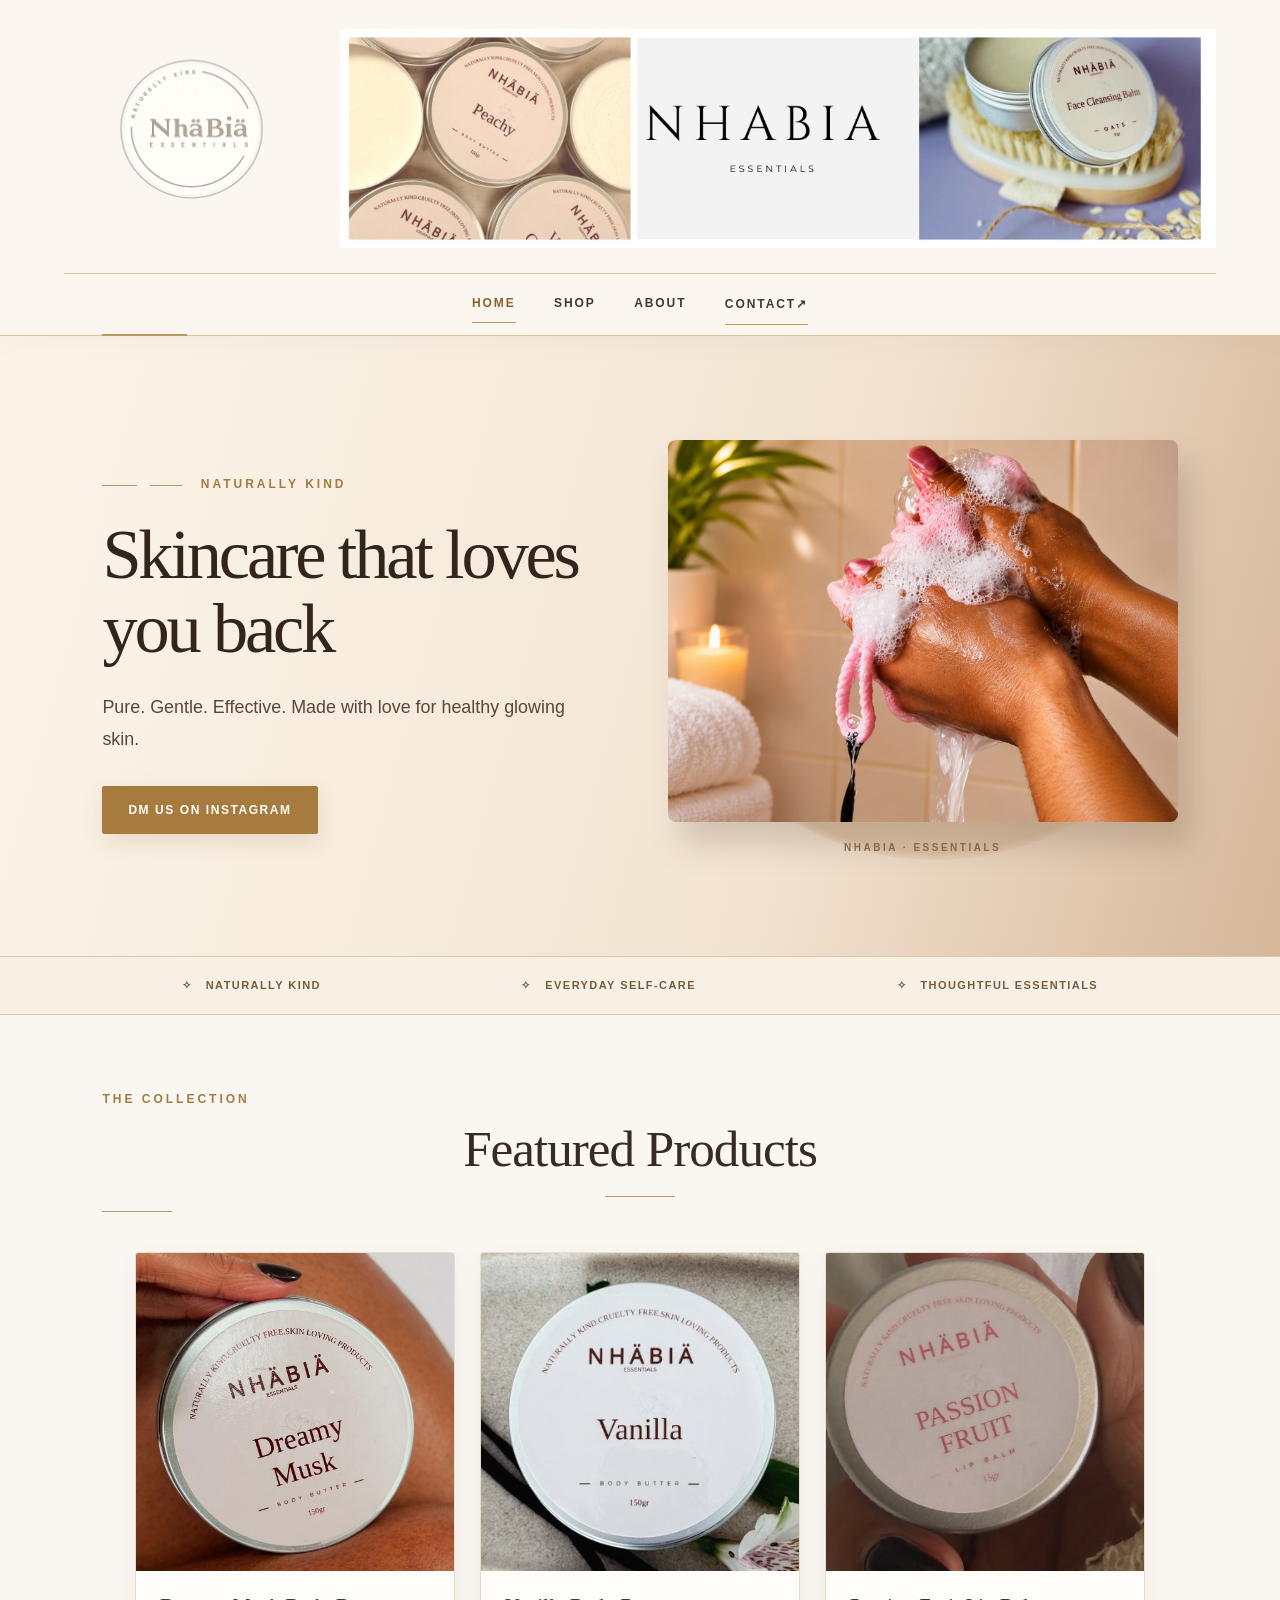
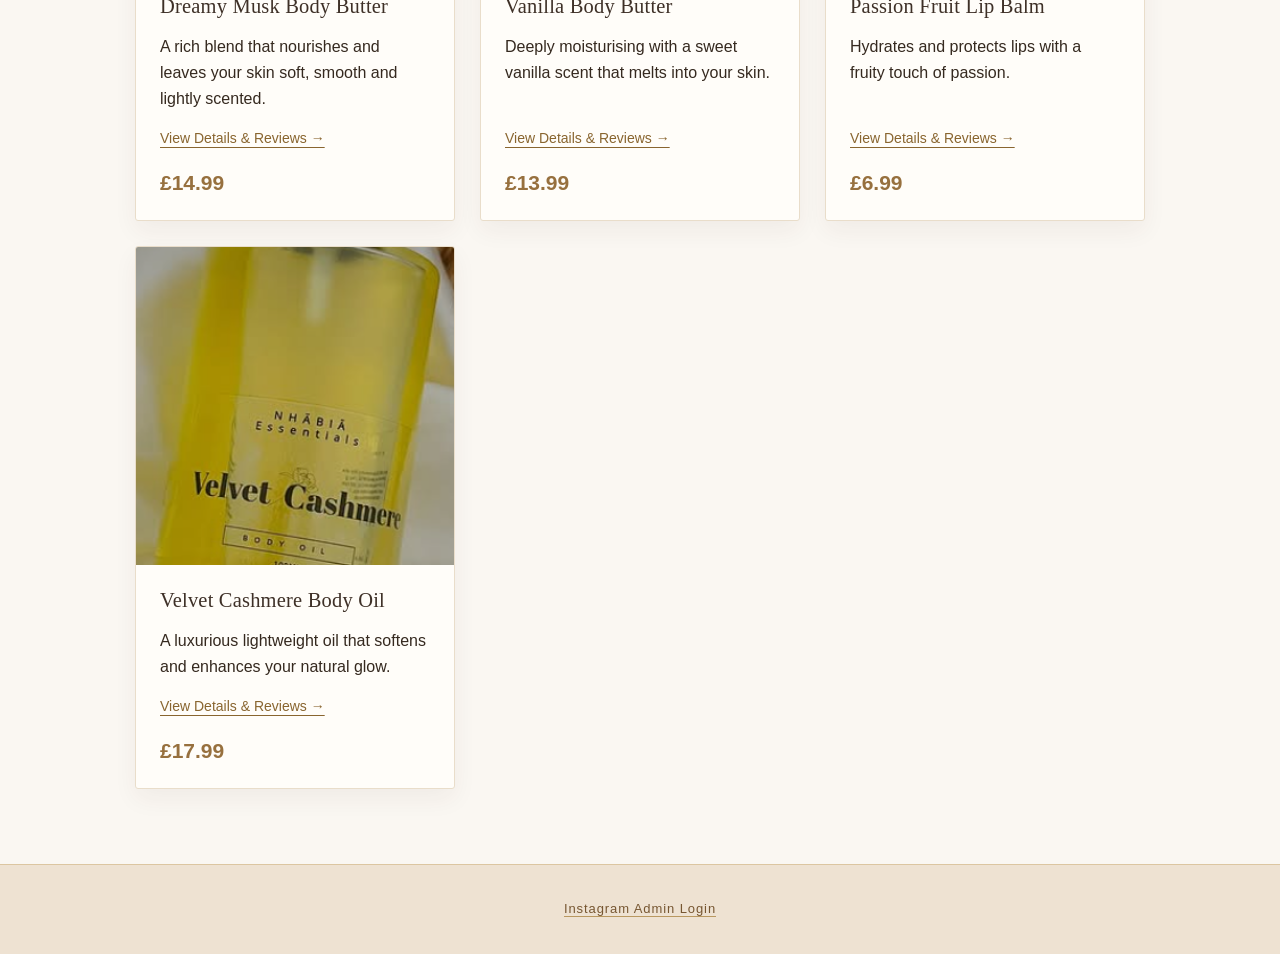
<file: index.html>
<!doctype html>
<html lang="en">
  <head>
    <meta charset="UTF-8">
    <meta name="viewport" content="width=device-width, initial-scale=1">
    <meta name="description" content="Discover NhaBia Essentials skincare and body care collection.">
    <title>Nhäbiä Essentials</title>
   
    <link rel="stylesheet" href="css/homepage-base.css">
    <link rel="stylesheet" href="css/homepage-hero.css">
  </head>
  <body>
  <header class="site-header"><a class="brand" href="index.html" aria-label="NhaBia Essentials home"><img class="logo" src="assets/logo.png" alt="NhaBia Essentials"></a><div class="header-brand-banner"><img src="assets/banner.jpeg" alt="NhaBia Essentials signature banner with original skincare products and wordmark" width="1200" height="300"></div><button class="menu-toggle" type="button" aria-expanded="false" aria-controls="main-navigation" aria-label="Open navigation menu"><span></span><span></span><span></span></button><nav class="nav" id="main-navigation" aria-label="Main navigation"><a href="index.html" aria-current="page">Home</a><a href="products.html">Shop</a><a href="about.html">About</a><a class="nav-contact" href="https://www.instagram.com/nhabia_essentials/" target="_blank" rel="noopener noreferrer">Contact <span aria-hidden="true">↗</span></a></nav></header>

    <section class="hero" aria-label="NhaBia Essentials skincare">
      <div>
        <h4><span class="gold-rule"></span> NATURALLY KIND</h4>
        <h1>Skincare that loves you back</h1>
        <p>
          Pure. Gentle. Effective. Made with love for healthy glowing skin.
        </p>
        <a
          class="btn"
          href="https://www.instagram.com/nhabia_essentials/"
          target="_blank" rel="noopener noreferrer"
        >
          DM Us On Instagram
        </a>
      </div>

      <div class="hero-visual"><div class="hero-visual-glow"></div><img
    class="heroimg"
    src="assets/homepage-skincare.jpeg"
    alt="Hands washing with a luxurious foaming skincare product"><span class="hero-visual-caption">NHABIA · ESSENTIALS</span></div>
    </section><div class="hero-benefits" aria-label="Our approach"><span>✧ &nbsp; NATURALLY KIND</span><span>✧ &nbsp; EVERYDAY SELF-CARE</span><span>✧ &nbsp; THOUGHTFUL ESSENTIALS</span></div>
    <section class="section featured-products">
      <div class="section-kicker">THE COLLECTION</div><h2>Featured Products</h2><div class="section-gold-rule"></div>

      <div class="grid">
        <div class="card">
          <img src="assets/dreamy-musk.png" alt="Dreamy Musk Body Butter">
          <div class="card-content">
          <h3>Dreamy Musk Body Butter</h3>
          <p>
            A rich blend that nourishes and leaves your skin soft, smooth and lightly scented.
          </p>
<a class="product-more-link" href="products.html">View Details &amp; Reviews →</a>
          <strong>£14.99</strong>
          </div>
        </div>

        <div class="card">
          <img src="assets/vanilla.png" alt="Vanilla Body Butter">
          <div class="card-content">
          <h3>Vanilla Body Butter</h3>
          <p>
            Deeply moisturising with a sweet vanilla scent that melts into your skin.
          </p>
<a class="product-more-link" href="products.html">View Details &amp; Reviews →</a>
          <strong>£13.99</strong>
          </div>
        </div>

        <div class="card">
          <img src="assets/passion-fruit.png" alt="Passion Fruit Lip Balm">
          <div class="card-content">
          <h3>Passion Fruit Lip Balm</h3>
          <p>
            Hydrates and protects lips with a fruity touch of passion.
          </p>
<a class="product-more-link" href="products.html">View Details &amp; Reviews →</a>
          <strong>£6.99</strong>
          </div>
        </div>

        <div class="card">
          <img src="assets/velvet-cashmere.png" alt="Velvet Cashmere Body Oil">
          <div class="card-content">
          <h3>Velvet Cashmere Body Oil</h3>
          <p>
            A luxurious lightweight oil that softens and enhances your natural glow.
          </p>
<a class="product-more-link" href="products.html">View Details &amp; Reviews →</a>
          <strong>£17.99</strong>
          </div>
        </div>
      </div>
    </section>

    
<footer>
    <a href="https://www.instagram.com/nhabia_essentials/"
       target="_blank"
       rel="noopener noreferrer">
        Instagram
    </a>

    <a href="login.html" class="admin-login-link">
        Admin Login
    </a>
</footer>

  <script src="js/navigation.js" defer></script>
</body>
</html>
</file>
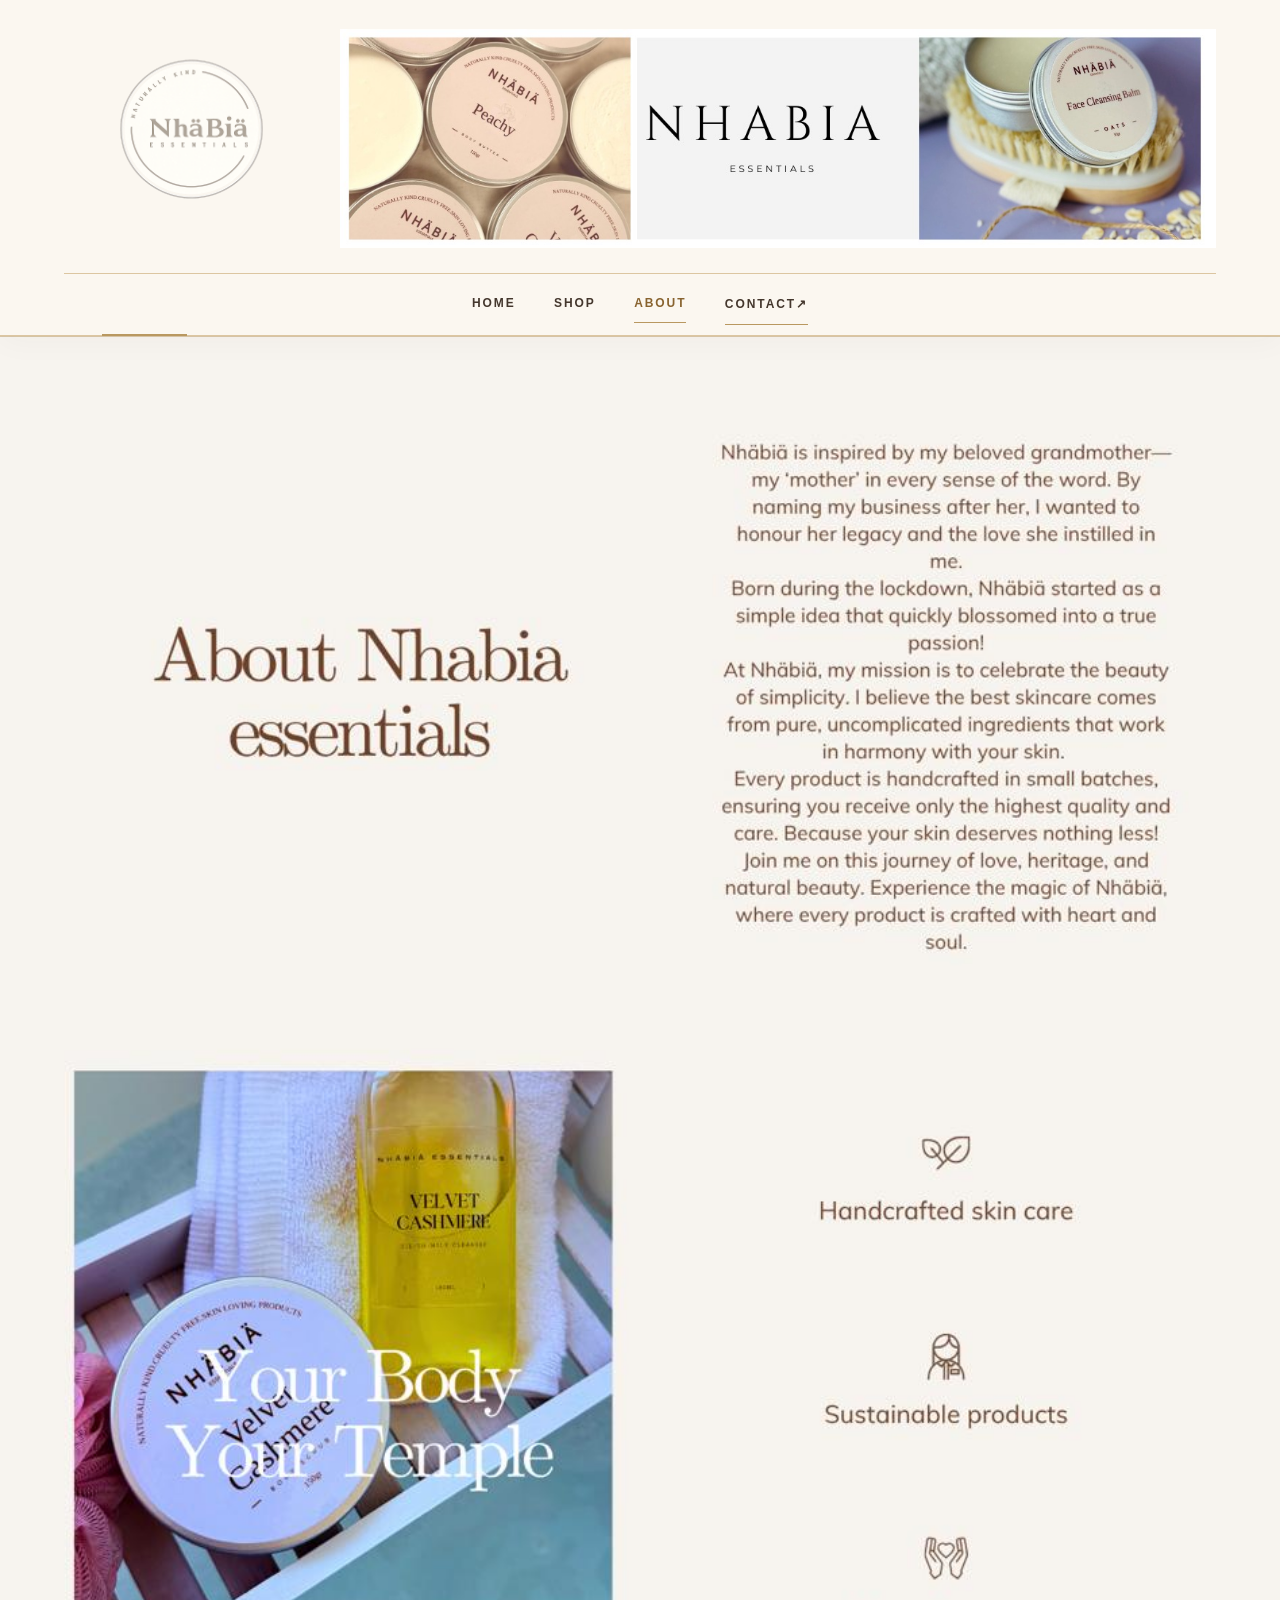
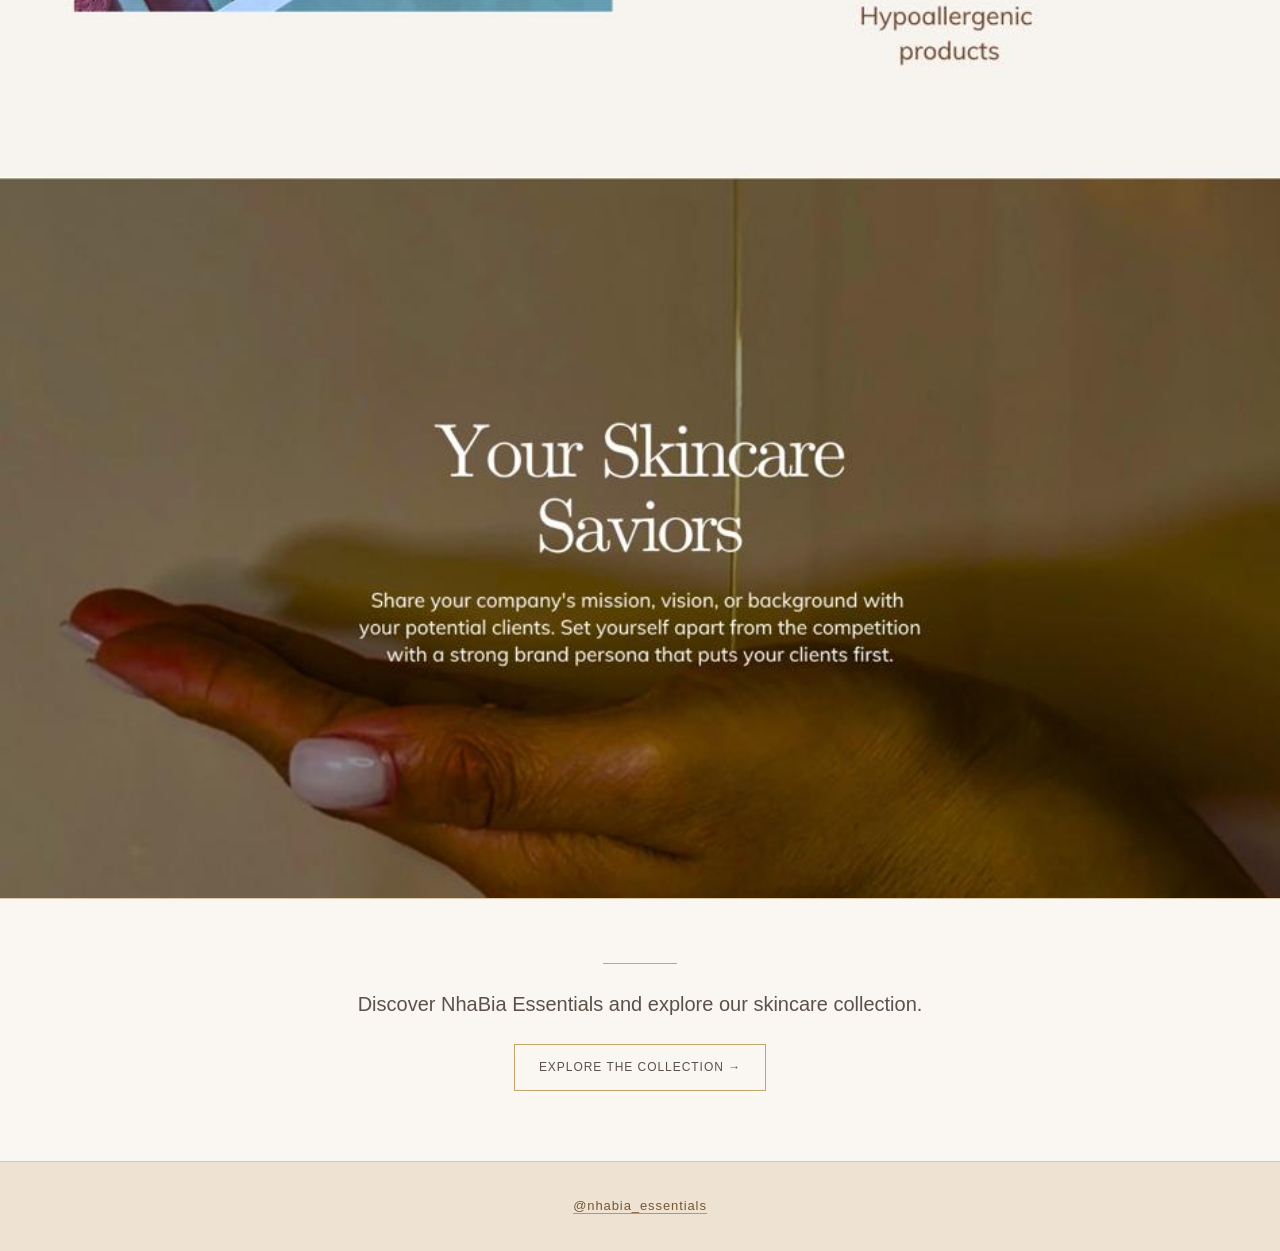
<file: about.html>
<!doctype html><html lang="en"><head><meta charset="UTF-8"><meta name="viewport" content="width=device-width, initial-scale=1"><meta name="description" content="Learn more about NhaBia Essentials."><title>About | NhaBia Essentials</title><link rel="stylesheet" href="css/style.css"></head><body><header class="site-header"><a class="brand" href="index.html" aria-label="NhaBia Essentials home"><img class="logo" src="assets/logo.png" alt="NhaBia Essentials"></a><div class="header-brand-banner"><img src="assets/banner.jpeg" alt="NhaBia Essentials signature banner with original skincare products and wordmark" width="1200" height="300"></div><button class="menu-toggle" type="button" aria-expanded="false" aria-controls="main-navigation" aria-label="Open navigation menu"><span></span><span></span><span></span></button><nav class="nav" id="main-navigation" aria-label="Main navigation"><a href="index.html">Home</a><a href="products.html">Shop</a><a href="about.html" aria-current="page">About</a><a class="nav-contact" href="https://www.instagram.com/nhabia_essentials/" target="_blank" rel="noopener noreferrer">Contact <span aria-hidden="true">↗</span></a></nav></header><main class="about-page about-page--fullwidth" id="main-content">
  <h1 class="visually-hidden">About NhaBia Essentials</h1>
  <div class="about-fullwidth-art">
    <img src="assets/ABOUT PAGE.jpg" alt="About NhaBia Essentials: the founder's story, inspired by her grandmother, and handcrafted skincare products including Velvet Cashmere." fetchpriority="high">
  </div>
  <div class="about-fullwidth-footer">
    <span class="about-gold-line" aria-hidden="true"></span>
    <p>Discover NhaBia Essentials and explore our skincare collection.</p>
    <a href="products.html" class="about-collection-link">Explore the collection <span aria-hidden="true">→</span></a>
  </div>
</main>

<footer><a href="https://www.instagram.com/nhabia_essentials/" target="_blank" rel="noopener noreferrer">@nhabia_essentials</a></footer><script src="js/navigation.js" defer></script>
</body></html>
</file>
<file: css/homepage-base.css>
﻿:root{
  --cream:#F3F0EB;
  --off:#FAF8F4;
  --taupe:#B9AEA2;
  --text:#5B5148;
  --taupe-dark:#8F8377;
}

*{
  box-sizing:border-box;
}
header{
    display:flex;
    justify-content:space-between;
    align-items:center;
    padding:20px 8%;
}

.header-banner{
    width:500px;
    max-width:40%;
    height:auto;
}

body{
  margin:0;
  font-family:Georgia,serif;
  background:var(--cream);
  color:var(--text);
}

/* HEADER */

header{
  display:flex;
  justify-content:space-between;
  align-items:center;
  padding:16px 8%;
  background:var(--off);
}


.logo {
    width: 540px;
    max-width: 100%;
    height: auto;
}

.nav a{
  margin-left:25px;
  text-decoration:none;
  color:var(--text);
  font-size:18px;
}

/* HOME */

.hero{
  background:#fff;
  padding:70px 8%;
  display:grid;
  grid-template-columns:1fr 1fr;
  gap:40px;
  align-items:center;
}

.heroimg{
  width:100%;
  max-width:450px;
  border-radius:16px;
}
/* HOME BANNER */

.home-banner{
    padding:40px 8%;
    display:flex;
    justify-content:center;
}

.home-banner img{
    width:100%;
    max-width:1200px;
    border-radius:16px;
    display:block;

    box-shadow:
      0 8px 25px rgba(0,0,0,.08);
}

.btn{
  background:var(--taupe-dark);
  color:white;
  text-decoration:none;
  padding:14px 22px;
  border-radius:8px;
  display:inline-block;
}

/* GENERAL */

.section{
  padding:60px 8%;
}

.section h1{
  font-size:54px;
  margin-bottom:20px;
}

/* PRODUCTS */

#products{
  display:grid;
  grid-template-columns:
  repeat(auto-fit,minmax(280px,320px));
  justify-content:center;
  gap:30px;
  margin-top:40px;
}

.grid{
  display:grid;
  grid-template-columns:
  repeat(auto-fit,minmax(280px,320px));
  justify-content:center;
  gap:30px;
  margin-top:40px;
}

.card{
  background:white;
  border-radius:18px;
  overflow:hidden;
  box-shadow:
  0 5px 20px rgba(0,0,0,.08);
}

.card img{
  width:100%;
  height:260px;
  object-fit:cover;
  display:block;
}

.card-content{
  padding:20px;
}

.card h3{
  margin:0 0 10px;
}

.card p{
  line-height:1.5;
}

.card strong{
  display:block;
  margin-top:15px;
  font-size:20px;
}

/* ADMIN */

.admin-form{
  max-width:700px;
  margin:auto;
  display:flex;
  flex-direction:column;
  gap:15px;
}

.admin-form input,
.admin-form textarea{
  padding:12px;
  border:1px solid #ddd;
  border-radius:8px;
}

.admin-form textarea{
  min-height:120px;
}

.button-group{
  display:flex;
  gap:10px;
}

.button-group button{
  border:none;
  background:#8b7b6d;
  color:white;
  padding:12px 18px;
  border-radius:8px;
  cursor:pointer;
}

.admin-grid{
  display:grid;
  grid-template-columns:
  repeat(auto-fit,minmax(260px,1fr));
  gap:25px;
  margin-top:30px;
}

.admin-card{
  background:white;
  padding:20px;
  border-radius:16px;
  box-shadow:
  0 4px 15px rgba(0,0,0,.08);
}

.admin-card img{
  width:100%;
  height:180px;
  object-fit:cover;
  border-radius:10px;
}

/* ABOUT PAGE */

.about-page{
  padding:80px 8%;
  background:var(--cream);
}

.about-top{
  display:grid;
  grid-template-columns:1fr 1fr;
  gap:80px;
  align-items:center;
  margin-bottom:40px;
}

.about-title h1{
  font-size:72px;
  line-height:1;
  color:#7a5646;
  font-weight:400;
}

.about-story p{
  font-size:22px;
  line-height:1.6;
  margin-bottom:20px;
}

.about-middle{
  display:grid;
  grid-template-columns:1fr 1fr;
  gap:80px;
  align-items:center;
  margin-bottom:40px;
}

.about-image{
  position:relative;
}


/* IMPORTANT:
   ONLY banner.jpeg is used as background
*/

.about-banner{
  background-image:url("../assets/banner.jpeg");
  background-size:cover;
  background-position:center;
  background-repeat:no-repeat;

  min-height:450px;

  display:flex;
  justify-content:center;
  align-items:center;

  text-align:center;
  color:white;
}

.banner-content{
  max-width:700px;
  padding:40px;
}

.banner-content h2{
  font-size:56px;
  margin-bottom:20px;
}

.banner-content p{
  font-size:18px;
  line-height:1.6;
}

/* FOOTER */

footer{
  text-align:center;
  padding:25px;
  background:var(--off);
}

/* MOBILE */

@media(max-width:900px){

  header{
    flex-direction:column;
    gap:15px;
  }

  .hero,
  .about-top,
  .about-middle{
    grid-template-columns:1fr;
  }

  .about-title h1{
    font-size:48px;
  }

  .about-story p{
    font-size:18px;
  }

  .about-image-text h2{
    font-size:40px;
  }

  .banner-content h2{
    font-size:50px;
  }

  .banner-content p{
    font-size:18px;
  }

  .logo{
    width:140px;
  }

}
.compact-about{
    display:flex;
    justify-content:center;
}

.compact-about img{
    width:100%;
    max-width:900px;
    border-radius:10px;
}

/* NhaBia Essentials | Timeless Luxury refinement */
:root{--gold:#C2A46F;--gold-faint:rgba(194,164,111,.32)}
html{scroll-behavior:smooth}
body{line-height:1.6;-webkit-font-smoothing:antialiased}
header{position:relative;border-bottom:1px solid var(--gold-faint);gap:24px}
header:after{content:"";position:absolute;bottom:-1px;left:8%;width:85px;height:2px;background:var(--gold)}
.nav{display:flex;gap:26px;flex-wrap:wrap;justify-content:center}
.nav a{margin:0;font-size:15px;letter-spacing:.07em;position:relative;padding:8px 0}
.nav a:after{content:"";position:absolute;left:0;bottom:2px;width:0;height:1px;background:var(--gold);transition:width .2s}
.nav a:hover:after,.nav a[aria-current="page"]:after{width:100%}
.nav a:focus-visible,.btn:focus-visible{outline:2px solid var(--gold);outline-offset:4px}
.hero{background:var(--off);gap:clamp(30px,6vw,100px);padding-top:85px;padding-bottom:85px}
.hero h4,.eyebrow{font-family:Arial,sans-serif;letter-spacing:.24em;text-transform:uppercase;color:var(--taupe-dark);font-size:12px;font-weight:600}
.hero h4:before{content:"";display:inline-block;width:35px;height:1px;background:var(--gold);vertical-align:middle;margin-right:13px}
.hero h1{font-size:clamp(42px,5.4vw,76px);line-height:1.12;letter-spacing:-.035em;font-weight:400;margin:20px 0}
.hero p{font-size:18px;max-width:470px;color:var(--taupe-dark)}
.heroimg{max-width:540px;border-radius:4px;box-shadow:18px 18px 0 -12px var(--off),18px 18px 0 -11px var(--gold-faint)}
.btn{border-radius:2px;padding:13px 25px;letter-spacing:.055em;font-family:Arial,sans-serif;font-size:13px;transition:background .2s,transform .2s}
.btn:hover{background:var(--text);transform:translateY(-2px)}
.section{padding-top:80px;padding-bottom:90px}
.section h1,.section h2{font-weight:400;letter-spacing:-.02em}
.section h2{font-size:clamp(30px,3vw,45px);text-align:center;margin:0 0 36px}
.section h2:after{content:"";display:block;width:70px;height:1px;background:var(--gold);margin:16px auto 0}
.section-intro{max-width:660px;margin:0 auto 36px;text-align:center;color:var(--taupe-dark)}
.card{border:1px solid var(--gold-faint);background:var(--off);transition:transform .25s,box-shadow .25s}
.card:hover{transform:translateY(-4px);box-shadow:0 15px 36px rgba(91,81,72,.09)}
.card h3{font-weight:400;letter-spacing:.01em}
.card strong{color:var(--text)}
.home-banner{padding-top:48px;padding-bottom:48px}
.home-banner img{border-radius:3px;box-shadow:none;border:1px solid var(--gold-faint)}
footer{border-top:1px solid var(--gold-faint);padding:35px 8%;font-family:Arial,sans-serif;font-size:13px;letter-spacing:.07em}
footer a{color:inherit;text-decoration:none;border-bottom:1px solid var(--gold)}
.about-page{background:var(--cream)}
.compact-about{padding:65px 8% 50px}
.compact-about img{border:1px solid var(--gold-faint);max-width:1000px;width:100%;height:auto}
.about-banner{position:relative}
.about-banner:before{content:"";position:absolute;inset:0;background:rgba(44,35,28,.48)}
.banner-content{position:relative;z-index:1;border-top:1px solid rgba(225,201,154,.8);border-bottom:1px solid rgba(225,201,154,.8)}
.banner-content h2{font-weight:400}
.gold-rule{height:1px;background:var(--gold-faint);max-width:1000px;margin:0 auto}
@media(max-width:900px){header{padding:18px 5%}.header-banner{display:none}.hero{padding:55px 6%}.section{padding:55px 6%}.nav{gap:18px}.heroimg{max-width:100%}}
@media(max-width:560px){.logo{width:135px}.nav a{font-size:13px}.hero h1{font-size:42px}.hero p{font-size:16px}.section h1{font-size:42px}.banner-content h2{font-size:34px}.banner-content{padding:25px}.home-banner{padding:25px 6%}}
@media(prefers-reduced-motion:reduce){html{scroll-behavior:auto}*,*:before,*:after{transition:none!important}}

/* Signature brand banner: original high-resolution artwork, never cropped. */
.signature-banner{background:var(--cream);padding:clamp(20px,3vw,42px) clamp(12px,3vw,42px) clamp(28px,4vw,56px)}
.signature-banner__frame{position:relative;max-width:1440px;margin:0 auto;padding:clamp(5px,.7vw,9px);background:var(--off);border-top:1px solid rgba(194,164,111,.7);border-bottom:1px solid rgba(194,164,111,.7)}
.signature-banner__frame::before,.signature-banner__frame::after{content:"";position:absolute;left:50%;transform:translateX(-50%);height:2px;width:clamp(52px,9vw,120px);background:var(--gold);z-index:1}
.signature-banner__frame::before{top:-2px}.signature-banner__frame::after{bottom:-2px}
.signature-banner__frame img{display:block;width:100%;height:auto;aspect-ratio:auto;object-fit:contain}
@media(max-width:600px){.signature-banner{padding:16px 8px 28px}.signature-banner__frame{padding:3px}.signature-banner__frame::before,.signature-banner__frame::after{height:1px;width:46px}}

/* NhaBia Essentials ÔÇö Timeless Luxury, warm neutrals and restrained champagne gold */
:root{--gold:#B99860;--gold-soft:#DCC6A1;--ink:#35291f}
body{background:#faf7f2;color:var(--ink);font-family:Arial,Helvetica,sans-serif;line-height:1.6}
.site-header{position:relative;z-index:5;background:#fbf7f0;padding:12px clamp(22px,6vw,100px);border-bottom:1px solid var(--gold-soft);box-shadow:0 5px 30px rgba(68,45,24,.035)}
.site-header .brand{display:flex;align-items:center}.site-header .logo{width:112px;height:85px;object-fit:contain}
.site-header .nav{display:flex;align-items:center;gap:clamp(15px,2.5vw,40px);flex-wrap:wrap}
.site-header .nav a{margin:0;font:600 12px/1.3 Arial,sans-serif;letter-spacing:.16em;text-transform:uppercase;color:#44372d;transition:color .2s}
.site-header .nav a:hover,.site-header .nav a[aria-current]{color:#a57d42}
.site-header .nav-contact{border-bottom:1px solid var(--gold);padding-bottom:4px}
.hero{position:relative;min-height:620px;overflow:hidden;background:linear-gradient(105deg,#fbf4e9 5%,#f3e4d2 62%,#d5b699 100%);padding:80px clamp(24px,8vw,135px);grid-template-columns:minmax(0,1.04fr) minmax(0,1fr);gap:35px}
.hero>div:first-child{position:relative;z-index:2}.hero h4,.section-kicker{font:600 12px/1.5 Arial,sans-serif;letter-spacing:.25em;color:#a27c43;text-transform:uppercase}.gold-rule{display:inline-block;width:32px;height:1px;background:var(--gold);vertical-align:middle;margin-right:12px}
.hero h1{font-family:Georgia,'Times New Roman',serif;font-size:clamp(48px,5.5vw,88px);line-height:1.05;letter-spacing:-.045em;font-weight:400;max-width:710px;margin:25px 0;color:#33251b}
.hero p{font:400 clamp(16px,1.4vw,19px)/1.8 Arial,sans-serif;max-width:475px;color:#59473a;margin-bottom:30px}
.hero .btn{background:#a77b3d;border:1px solid #a77b3d;color:#fff;border-radius:2px;padding:16px 25px;font:600 12px Arial,sans-serif;letter-spacing:.13em;text-transform:uppercase;box-shadow:0 8px 22px rgba(104,65,25,.12)}
.hero .btn:hover{background:#87602e}.hero-visual{position:relative;display:flex;align-items:center;justify-content:center;min-height:445px;isolation:isolate}.hero-visual-glow{position:absolute;inset:7% 0 2% 5%;background:radial-gradient(ellipse,#f7e9d5 10%,#d5b391 68%,transparent 72%);border-radius:50%;opacity:.65;z-index:-1}
.hero .heroimg{position:relative;max-width:70%;max-height:430px;object-fit:contain;border-radius:0;filter:drop-shadow(12px 23px 15px rgba(61,42,27,.18));z-index:2}.hero-visual-secondary{position:absolute;right:-2%;bottom:4%;width:45%;max-height:290px;object-fit:contain;filter:drop-shadow(10px 15px 12px rgba(61,42,27,.17));z-index:3}.hero-visual-caption{position:absolute;bottom:0;left:4%;font:600 10px Arial,sans-serif;letter-spacing:.27em;color:#84694d}
.hero-benefits{display:flex;justify-content:space-around;gap:16px;flex-wrap:wrap;padding:22px 7%;background:#f8f0e5;border-top:1px solid #ddc6a5;border-bottom:1px solid #ddc6a5;color:#765c3f;font:600 11px Arial,sans-serif;letter-spacing:.13em}
.signature-banner{background:#faf7f2;padding:50px clamp(20px,8vw,135px)}.signature-banner__frame{max-width:1200px;margin:auto;border-top:1px solid var(--gold);border-bottom:1px solid var(--gold);padding:12px 0}.signature-banner img{width:100%;height:auto;display:block;object-fit:contain}
.section{padding:75px clamp(22px,8vw,135px)}.section h1,.section h2,.page-intro h1{font:400 clamp(38px,4vw,60px)/1.2 Georgia,serif;color:#382b22;margin:10px 0 14px}.section-gold-rule{width:70px;height:1px;background:var(--gold);margin:14px 0 35px}
.grid{gap:25px}.card{overflow:hidden;background:#fffdf9;border:1px solid #e9ddca;border-radius:3px;box-shadow:0 10px 25px rgba(64,45,29,.055);transition:transform .25s,box-shadow .25s}.card:hover{transform:translateY(-5px);box-shadow:0 18px 34px rgba(64,45,29,.10)}.card img{object-fit:contain;background:#f6efe5}.card h3{font-family:Georgia,serif;font-weight:400;color:#3e3027}.card strong{color:#97703e}
.page-intro{text-align:center;padding:40px 20px 15px}.page-intro .section-gold-rule{margin:15px auto 25px}.about-page{background:#faf7f2}.about-banner{border-top:1px solid var(--gold-soft)}
footer{border-top:1px solid var(--gold-soft);background:#eee2d2;color:#574637;text-align:center;padding:34px 15px}footer a{color:#765631}
@media(max-width:760px){.site-header{padding:10px 18px;flex-direction:column;gap:3px}.site-header .logo{height:72px;width:105px}.site-header .nav{justify-content:center;gap:17px}.site-header .nav a{font-size:10px}.hero{grid-template-columns:1fr;padding:48px 24px 30px;gap:12px;min-height:unset}.hero h1{font-size:clamp(43px,10vw,65px)}.hero-visual{min-height:310px}.hero .heroimg{max-height:285px}.hero-visual-secondary{max-height:185px;right:5%}.hero-benefits{font-size:9px;padding:18px 12px;gap:12px}.signature-banner{padding:30px 14px}.section{padding:55px 20px}.grid{grid-template-columns:repeat(2,minmax(0,1fr));gap:12px}.card{min-width:0}.card h3{font-size:17px}.card p{font-size:13px}}
@media(max-width:390px){.site-header .nav{gap:12px}.site-header .nav a{letter-spacing:.06em}.grid{grid-template-columns:1fr}}
@media(prefers-reduced-motion:reduce){.card,.site-header .nav a{transition:none}}

/* About page: preserve the original illustrated story as a full-width editorial page. */
.about-page.about-page--fullwidth{padding:0!important;margin:0!important;width:100%;max-width:none;background:#f7f3ee;overflow:hidden}
.about-fullwidth-art{width:100%;margin:0 auto;border-top:1px solid rgba(194,164,111,.55);border-bottom:1px solid rgba(194,164,111,.55);background:#f7f3ee}
.about-fullwidth-art img{display:block;width:100%;height:auto;max-width:none!important;margin:0!important;border:0!important;border-radius:0!important;object-fit:contain}
.about-fullwidth-footer{text-align:center;padding:clamp(34px,5vw,76px) 20px 70px;background:#faf7f2;color:#5b5148}
.about-gold-line{display:block;width:74px;height:1px;margin:0 auto 24px;background:#c2a46f}
.about-fullwidth-footer p{font-size:clamp(16px,1.6vw,20px);margin:0 0 24px}
.about-collection-link{display:inline-block;padding:13px 24px;border:1px solid #c2a46f;color:#5b5148;text-decoration:none;letter-spacing:.08em;text-transform:uppercase;font-size:12px;transition:background .2s}
.about-collection-link:hover,.about-collection-link:focus-visible{background:#eee3d4}
.visually-hidden{position:absolute!important;width:1px;height:1px;padding:0;margin:-1px;overflow:hidden;clip:rect(0,0,0,0);white-space:nowrap;border:0}
@media(max-width:600px){.about-fullwidth-footer{padding:32px 18px 45px}}

/* Final homepage refinements: one featured product and a larger original logo. */
.site-header .logo{width:224px;height:170px;object-fit:contain}
.hero .heroimg{max-width:92%;max-height:510px;width:auto;height:auto;object-fit:contain}
.hero-visual-secondary{display:none!important}
@media(max-width:760px){
  .site-header .logo{width:210px;height:144px}
  .hero .heroimg{max-width:92%;max-height:360px}
}

/* Hero image: remove the offset rectangular frame inherited from the earlier two-image design. */
.hero .heroimg { box-shadow: none !important; }
.hero-visual-secondary { display: none !important; }
.hero-visual::before, .hero-visual::after { content: none !important; box-shadow: none !important; }

/* Product catalogue: consistent full-bleed imagery without side gutters. */
#products .card img,
.grid .card img {
  display: block;
  width: 100%;
  height: auto;
  aspect-ratio: 1 / 1;
  object-fit: cover;
  object-position: center;
  background: #f6efe5;
}
#products .card,
.grid .card {
  overflow: hidden;
}

/* Shop page: balanced two-by-two catalogue with original product photography. */
body:has(#products) #products.grid {
  display: grid;
  grid-template-columns: repeat(2, minmax(0, 1fr));
  max-width: 1050px;
  margin: 42px auto 0;
  gap: 32px;
  align-items: stretch;
}
body:has(#products) #products .card {
  display: flex;
  flex-direction: column;
  min-width: 0;
  border: 1px solid #e4d5bd;
  border-radius: 4px;
  background: #fffdfa;
  overflow: hidden;
}
body:has(#products) #products .card img {
  display: block;
  width: 100%;
  height: auto;
  aspect-ratio: 1 / 1;
  object-fit: cover;
  object-position: center;
  background: #f4eee6;
}
/* Preserve the complete bottle and label in the taller Velvet Cashmere photograph. */
body:has(#products) #products .card img.product-image--contain {
  object-fit: contain;
}
body:has(#products) #products .card-content {
  padding: 24px 26px 26px;
  display: flex;
  flex-direction: column;
  flex: 1;
  gap: 14px;
}
body:has(#products) #products .card h3 {
  margin: 0;
  font-size: clamp(20px, 2vw, 26px);
  line-height: 1.25;
}
body:has(#products) #products .card p {
  margin: 0;
  font-size: 16px;
  line-height: 1.65;
  flex: 1;
}
body:has(#products) #products .card strong {
  margin-top: auto;
  padding-top: 8px;
  font-size: 21px;
  color: #98703d;
}
@media (max-width: 680px) {
  body:has(#products) #products.grid { gap: 14px; }
  body:has(#products) #products .card-content { padding: 15px; gap: 10px; }
  body:has(#products) #products .card h3 { font-size: 17px; }
  body:has(#products) #products .card p { font-size: 13px; line-height: 1.5; }
  body:has(#products) #products .card strong { font-size: 17px; }
}
@media (max-width: 390px) {
  body:has(#products) #products.grid { grid-template-columns: 1fr; max-width: 420px; }
}

/* Homepage featured product copy: spacing and alignment only. Original text retained. */
.featured-products .card { display:flex; flex-direction:column; }
.featured-products .card .card-content {
  display:flex; flex-direction:column; flex:1; gap:14px;
  padding:22px 24px 24px; min-width:0;
}
.featured-products .card .card-content h3 {
  margin:0; font-size:clamp(19px,1.6vw,24px); line-height:1.3;
}
.featured-products .card .card-content p {
  margin:0; font-size:16px; line-height:1.65; flex:1;
}
.featured-products .card .card-content strong {
  display:block; margin-top:auto; padding-top:6px; font-size:21px; line-height:1.3;
}
@media(max-width:760px) {
  .featured-products .card .card-content {padding:16px;gap:10px;}
  .featured-products .card .card-content h3 {font-size:17px;}
  .featured-products .card .card-content p {font-size:13px;line-height:1.55;}
  .featured-products .card .card-content strong {font-size:18px;}
}

/* Phase 4: premium responsive navigation and mobile finishing. */
.site-header{display:flex;align-items:center;justify-content:space-between;gap:24px;min-height:112px}
.site-header .brand{flex:0 1 auto;min-width:0}
.site-header .logo{display:block;width:224px;height:auto;max-height:148px;object-fit:contain}
.site-header .nav{flex-wrap:nowrap;justify-content:flex-end}
.site-header .nav a{white-space:nowrap;min-height:44px;display:inline-flex;align-items:center}
.site-header .nav a[aria-current="page"]{color:#88632f}
.menu-toggle{display:none;align-items:center;justify-content:center;flex-direction:column;gap:5px;width:46px;height:46px;border:1px solid #d7c4a4;border-radius:3px;background:#fbf7f0;cursor:pointer;flex-shrink:0}
.menu-toggle span{width:20px;height:1.5px;background:#594634;display:block;transition:transform .2s,opacity .2s}
.menu-toggle:focus-visible,.site-header a:focus-visible{outline:2px solid #98703d;outline-offset:3px}
.featured-products .grid,.section #products{min-width:0}
.card-content{overflow-wrap:break-word}
.card img{max-width:100%}
@media(max-width:760px){
 .site-header{flex-direction:row;flex-wrap:wrap;padding:10px 18px;min-height:84px;gap:8px;align-items:center}
 .site-header .logo{width:clamp(150px,43vw,205px);height:auto;max-height:92px}
 .menu-toggle{display:flex;margin-left:auto}
 .site-header .nav{display:none;width:100%;flex-basis:100%;flex-direction:column;align-items:stretch;gap:0;order:3;padding:8px 0 12px;border-top:1px solid #e3d4bc}
 .site-header:has(.menu-toggle[aria-expanded="true"]) .nav{display:flex}
 .site-header .nav a{display:flex;justify-content:space-between;padding:13px 12px;font-size:12px;letter-spacing:.12em;min-height:46px;border-bottom:1px solid #eee3d3}
 .site-header .nav-contact{border-bottom:1px solid #eee3d3;padding-bottom:13px}
 .hero{padding:44px 22px 34px;gap:18px}
 .hero-visual{min-height:280px}
 .hero .heroimg{max-width:90%;max-height:340px}
 .hero-benefits{line-height:1.6;text-align:center}
 .featured-products .grid{grid-template-columns:repeat(2,minmax(0,1fr));gap:14px}
 .card-content{min-width:0}
 .about-fullwidth-art img{width:100%;height:auto}
 footer{padding:28px 16px}
}
@media(max-width:440px){
 .featured-products .grid{grid-template-columns:repeat(2,minmax(0,1fr));gap:10px}
 .featured-products .card .card-content{padding:13px 12px;gap:9px}
 .featured-products .card .card-content h3{font-size:15px;line-height:1.35}
 .featured-products .card .card-content p{font-size:12px;line-height:1.5}
 .featured-products .card .card-content strong{font-size:16px}
 .section{padding-left:14px;padding-right:14px}
 body:has(#products) #products.grid{grid-template-columns:repeat(2,minmax(0,1fr));gap:10px}
 body:has(#products) #products .card-content{padding:13px 12px;gap:9px}
 body:has(#products) #products .card h3{font-size:15px}
 body:has(#products) #products .card p{font-size:12px;line-height:1.5}
 body:has(#products) #products .card strong{font-size:16px}
}
@media(max-width:340px){.featured-products .grid,body:has(#products) #products.grid{grid-template-columns:1fr}}
@media(prefers-reduced-motion:reduce){.menu-toggle span{transition:none}}

/* Final mobile refinement ÔÇö compact header, tighter hero and catalogue rhythm. */
@media (max-width:760px) {
  .site-header { min-height:70px; padding:6px 16px; gap:4px; }
  .site-header .logo { width:clamp(118px,32vw,155px); max-height:66px; }
  .menu-toggle { width:42px; height:42px; }
  .site-header .nav { padding:4px 0 7px; }
  .site-header .nav a { min-height:44px; padding:10px 12px; }
  .site-header .nav-contact { padding-bottom:10px; }
  .hero { padding:30px 20px 25px; gap:8px; }
  .hero h1 { margin:15px 0 13px; font-size:clamp(39px,9vw,54px); line-height:1.08; }
  .hero p { margin-bottom:17px; line-height:1.65; }
  .hero .btn { padding:14px 19px; }
  .hero-visual { min-height:0; margin-top:5px; }
  .hero .heroimg { max-height:310px; }
  body:has(#products) > .section { padding-top:34px; padding-bottom:50px; }
  body:has(#products) .section-gold-rule { margin:10px 0 17px; }
  body:has(#products) .section-intro { margin:0 auto 23px; line-height:1.6; }
  body:has(#products) #products .card-content { min-width:0; }
  body:has(#products) #products .card h3 { line-height:1.3; }
  body:has(#products) #products .card p { overflow-wrap:break-word; }
}
@media (max-width:440px) {
  .hero { padding:26px 17px 22px; }
  .hero .heroimg { max-height:285px; }
  body:has(#products) > .section { padding-left:12px; padding-right:12px; }
  body:has(#products) .section-intro { font-size:15px; }
}

/* Signature banner integrated into the header ÔÇö original logo and artwork preserved. */
.site-header { display:grid; grid-template-columns:minmax(120px, 22%) minmax(0, 1fr); grid-template-rows:auto auto; column-gap:2%; row-gap:8px; align-items:center; padding:12px clamp(18px,5vw,88px) 10px; }
.site-header .brand {grid-column:1;grid-row:1;justify-self:start;}
.site-header .logo {width:clamp(115px,12vw,175px);max-height:110px;}
.header-brand-banner {grid-column:2;grid-row:1;width:100%;min-width:0;align-self:center;}
.header-brand-banner img {display:block;width:100%;height:auto;object-fit:contain;}
.site-header .nav {grid-column:1 / -1;grid-row:2;justify-content:center;gap:clamp(22px,3vw,52px);padding-top:7px;border-top:1px solid #dcc6a1;}
.site-header .menu-toggle {grid-column:2;grid-row:1;}
@media(max-width:760px){
 .site-header {display:grid;grid-template-columns:1fr auto;grid-template-rows:auto auto auto;gap:7px;padding:9px 15px 10px;min-height:0;}
 .site-header .brand {grid-column:1;grid-row:1;}
 .site-header .logo {width:clamp(118px,32vw,155px);max-height:66px;}
 .site-header .menu-toggle {grid-column:2;grid-row:1;justify-self:end;margin-left:0;}
 .header-brand-banner {grid-column:1 / -1;grid-row:2;padding:6px 0 4px;border-top:1px solid #e7d8c1;}
 .header-brand-banner img {width:100%;height:auto;}
 .site-header .nav {grid-column:1 / -1;grid-row:3;order:initial;display:none;width:100%;padding:4px 0 7px;margin:0;border-top:1px solid #e3d4bc;}
 .site-header:has(.menu-toggle[aria-expanded="true"]) .nav {display:flex;}
}

/* Compact product cards and moderated review controls */
#products .card-content{display:flex;flex-direction:column;gap:10px;min-width:0;padding:18px}
#products .card-content h3,#products .card-content p{margin:0}
#products .product-summary{line-height:1.5;font-size:clamp(13px,1.2vw,15px)}
#products .card-content strong{margin-top:auto;color:#a57c3d}
.product-details summary,.product-more-link{cursor:pointer;color:#89652f;font-size:14px;text-decoration:underline;text-underline-offset:4px}
.product-details p{padding:10px 0;overflow-wrap:anywhere}
.review-actions{border-top:1px solid #e6d7c2;padding-top:12px}
.review-open,.review-submit{border:1px solid #a98248;background:#a98248;color:white;padding:10px 12px;cursor:pointer;font:inherit}
.review-open{width:100%;font-size:13px}.review-list{margin-top:12px;font-size:12px;color:#594839;overflow-wrap:anywhere;max-height:180px;overflow:auto}.review-entry{border-bottom:1px solid #eadfcf;padding:6px 0}
.review-dialog{border:1px solid #c7a877;border-radius:6px;background:#fffaf4;color:#34271d;width:min(92vw,480px);max-height:90vh;padding:25px;box-shadow:0 20px 70px #0004}.review-dialog::backdrop{background:#24190dbb}
.review-dialog form{display:grid;gap:10px}.review-dialog input,.review-dialog select,.review-dialog textarea{width:100%;padding:10px;border:1px solid #ccb998;background:white;color:#30271d;font:inherit;box-sizing:border-box}.review-close{justify-self:end;border:0;background:transparent;font-size:26px;cursor:pointer}.review-privacy{font-size:12px;line-height:1.5}.pending-review{padding:12px;border-bottom:1px solid #d5c3a8}.pending-review button{margin-right:8px}
@media(max-width:600px){#products .card-content{padding:10px;gap:7px}#products .card-content h3{font-size:clamp(15px,4vw,18px)}#products .review-open{padding:9px 4px;font-size:12px}#products .review-list{font-size:11px}}


/* NHABIA ESSENTIALS ÔÇö PREMIUM CUSTOMER REVIEWS */

.review-entry {
    background: #fffaf3;
    border: 1px solid #e5d8c3;
    border-left: 3px solid #b39457;
    border-radius: 10px;
    padding: 14px 16px;
    margin-bottom: 12px;
    color: #34271d;
    font-size: 14px;
    line-height: 1.6;
    overflow-wrap: anywhere;
    box-shadow: 0 3px 12px rgba(52, 39, 29, 0.05);
}

.review-entry:last-child {
    margin-bottom: 0;
}

@media (max-width: 480px) {
    .review-entry {
        padding: 12px;
        font-size: 13px;
        border-radius: 8px;
    }
}

/* Allow customer reviews to display fully */

.review-list,
.product-reviews,
[data-reviews-for] {
    max-height: none;
    overflow: visible;
}


/* NHABIA ESSENTIALS - COMPACT CUSTOMER REVIEWS */

[data-reviews-for] {
    max-height: none;
    overflow: visible;
}

[data-reviews-for] .review-entry {
    background: transparent;
    border: none;
    border-bottom: 1px solid #e8dccb;
    border-radius: 0;
    box-shadow: none;
    padding: 7px 2px;
    margin: 0;
}

[data-reviews-for] .review-entry[hidden] {
    display: none !important;
}

[data-reviews-for] .review-customer {
    display: block;
    font-size: 12px;
    font-weight: 600;
    color: #594839;
    margin-bottom: 1px;
}

[data-reviews-for] .review-stars {
    display: block;
    color: #b39457;
    font-size: 12px;
    letter-spacing: 1px;
    margin-bottom: 2px;
}

[data-reviews-for] .review-comment {
    font-size: 12px;
    line-height: 1.4;
    color: #594839;
    margin: 0;
    overflow-wrap: anywhere;
}

[data-reviews-for] .review-toggle {
    display: block;
    width: 100%;
    background: transparent;
    border: none;
    padding: 9px 4px;
    color: #98743d;
    font: inherit;
    font-size: 12px;
    font-weight: 600;
    text-align: center;
    text-decoration: underline;
    cursor: pointer;
}

[data-reviews-for] .review-toggle:focus-visible {
    outline: 2px solid #98743d;
    outline-offset: 2px;
}

/* NHABIA ESSENTIALS ÔÇö Larger header logo */

@media (min-width: 761px) {
    .site-header .logo {
        width: 540px;
        max-width: 100%;
        max-height: none;
        height: auto;
    }
}

@media (max-width: 760px) {
    .site-header .logo {
        width: 180px;
        max-width: 100%;
        max-height: none;
        height: auto;
    }
}
</file>
<file: css/homepage-hero.css>
/* Nhabia Essentials — Homepage Hero Image */

.hero .hero-visual {
    position: relative;
    display: flex;
    flex-direction: column;
    align-items: center;
    justify-content: center;
    gap: 16px;
}

.hero .hero-visual .heroimg {
    display: block;
    width: auto;
    max-width: 82%;
    max-height: 490px;
    height: auto;
    object-fit: contain;
    object-position: center;
    border-radius: 8px;
    box-shadow: 0 18px 45px rgba(65, 42, 26, 0.15);
}

.hero .hero-visual-caption {
    position: relative;
    bottom: auto;
    left: auto;
    z-index: 4;
    text-align: center;
    margin-top: 4px;
    font-size: 10px;
    letter-spacing: 0.25em;
}

.hero .hero-visual-glow {
    z-index: 0;
    pointer-events: none;
}

@media (min-width: 900px) {
    .hero .hero-visual .heroimg {
        width: 100%;
        max-width: 100%;
        height: auto;
        max-height: none;
        object-fit: contain;
    }
}

@media (max-width: 760px) {
    .hero .hero-visual {
        gap: 12px;
        margin-top: 20px;
    }

    .hero .hero-visual .heroimg {
        max-width: 85%;
        max-height: 360px;
        border-radius: 6px;
    }

    .hero .hero-visual-caption {
        font-size: 9px;
        letter-spacing: 0.18em;
    }
}
</file>
<file: css/style.css>
:root{
  --cream:#F3F0EB;
  --off:#FAF8F4;
  --taupe:#B9AEA2;
  --text:#5B5148;
  --taupe-dark:#8F8377;
}

*{
  box-sizing:border-box;
}
header{
    display:flex;
    justify-content:space-between;
    align-items:center;
    padding:20px 8%;
}

.header-banner{
    width:500px;
    max-width:40%;
    height:auto;
}

body{
  margin:0;
  font-family:Georgia,serif;
  background:var(--cream);
  color:var(--text);
}

/* HEADER */

header{
  display:flex;
  justify-content:space-between;
  align-items:center;
  padding:16px 8%;
  background:var(--off);
}


.logo {
    width: 540px;
    max-width: 100%;
    height: auto;
}

.nav a{
  margin-left:25px;
  text-decoration:none;
  color:var(--text);
  font-size:18px;
}

/* HOME */

.hero{
  background:#fff;
  padding:70px 8%;
  display:grid;
  grid-template-columns:1fr 1fr;
  gap:40px;
  align-items:center;
}

.heroimg{
  width:100%;
  max-width:450px;
  border-radius:16px;
}
/* HOME BANNER */

.home-banner{
    padding:40px 8%;
    display:flex;
    justify-content:center;
}

.home-banner img{
    width:100%;
    max-width:1200px;
    border-radius:16px;
    display:block;

    box-shadow:
      0 8px 25px rgba(0,0,0,.08);
}

.btn{
  background:var(--taupe-dark);
  color:white;
  text-decoration:none;
  padding:14px 22px;
  border-radius:8px;
  display:inline-block;
}

/* GENERAL */

.section{
  padding:60px 8%;
}

.section h1{
  font-size:54px;
  margin-bottom:20px;
}

/* PRODUCTS */

#products{
  display:grid;
  grid-template-columns:
  repeat(auto-fit,minmax(280px,320px));
  justify-content:center;
  gap:30px;
  margin-top:40px;
}

.grid{
  display:grid;
  grid-template-columns:
  repeat(auto-fit,minmax(280px,320px));
  justify-content:center;
  gap:30px;
  margin-top:40px;
}

.card{
  background:white;
  border-radius:18px;
  overflow:hidden;
  box-shadow:
  0 5px 20px rgba(0,0,0,.08);
}

.card img{
  width:100%;
  height:260px;
  object-fit:cover;
  display:block;
}

.card-content{
  padding:20px;
}

.card h3{
  margin:0 0 10px;
}

.card p{
  line-height:1.5;
}

.card strong{
  display:block;
  margin-top:15px;
  font-size:20px;
}

/* ADMIN */

.admin-form{
  max-width:700px;
  margin:auto;
  display:flex;
  flex-direction:column;
  gap:15px;
}

.admin-form input,
.admin-form textarea{
  padding:12px;
  border:1px solid #ddd;
  border-radius:8px;
}

.admin-form textarea{
  min-height:120px;
}

.button-group{
  display:flex;
  gap:10px;
}

.button-group button{
  border:none;
  background:#8b7b6d;
  color:white;
  padding:12px 18px;
  border-radius:8px;
  cursor:pointer;
}

.admin-grid{
  display:grid;
  grid-template-columns:
  repeat(auto-fit,minmax(260px,1fr));
  gap:25px;
  margin-top:30px;
}

.admin-card{
  background:white;
  padding:20px;
  border-radius:16px;
  box-shadow:
  0 4px 15px rgba(0,0,0,.08);
}

.admin-card img{
  width:100%;
  height:180px;
  object-fit:cover;
  border-radius:10px;
}

/* ABOUT PAGE */

.about-page{
  padding:80px 8%;
  background:var(--cream);
}

.about-top{
  display:grid;
  grid-template-columns:1fr 1fr;
  gap:80px;
  align-items:center;
  margin-bottom:40px;
}

.about-title h1{
  font-size:72px;
  line-height:1;
  color:#7a5646;
  font-weight:400;
}

.about-story p{
  font-size:22px;
  line-height:1.6;
  margin-bottom:20px;
}

.about-middle{
  display:grid;
  grid-template-columns:1fr 1fr;
  gap:80px;
  align-items:center;
  margin-bottom:40px;
}

.about-image{
  position:relative;
}


/* IMPORTANT:
   ONLY banner.jpeg is used as background
*/

.about-banner{
  background-image:url("../assets/banner.jpeg");
  background-size:cover;
  background-position:center;
  background-repeat:no-repeat;

  min-height:450px;

  display:flex;
  justify-content:center;
  align-items:center;

  text-align:center;
  color:white;
}

.banner-content{
  max-width:700px;
  padding:40px;
}

.banner-content h2{
  font-size:56px;
  margin-bottom:20px;
}

.banner-content p{
  font-size:18px;
  line-height:1.6;
}

/* FOOTER */

footer{
  text-align:center;
  padding:25px;
  background:var(--off);
}

/* MOBILE */

@media(max-width:900px){

  header{
    flex-direction:column;
    gap:15px;
  }

  .hero,
  .about-top,
  .about-middle{
    grid-template-columns:1fr;
  }

  .about-title h1{
    font-size:48px;
  }

  .about-story p{
    font-size:18px;
  }

  .about-image-text h2{
    font-size:40px;
  }

  .banner-content h2{
    font-size:50px;
  }

  .banner-content p{
    font-size:18px;
  }

  .logo{
    width:140px;
  }

}
.compact-about{
    display:flex;
    justify-content:center;
}

.compact-about img{
    width:100%;
    max-width:900px;
    border-radius:10px;
}

/* NhaBia Essentials | Timeless Luxury refinement */
:root{--gold:#C2A46F;--gold-faint:rgba(194,164,111,.32)}
html{scroll-behavior:smooth}
body{line-height:1.6;-webkit-font-smoothing:antialiased}
header{position:relative;border-bottom:1px solid var(--gold-faint);gap:24px}
header:after{content:"";position:absolute;bottom:-1px;left:8%;width:85px;height:2px;background:var(--gold)}
.nav{display:flex;gap:26px;flex-wrap:wrap;justify-content:center}
.nav a{margin:0;font-size:15px;letter-spacing:.07em;position:relative;padding:8px 0}
.nav a:after{content:"";position:absolute;left:0;bottom:2px;width:0;height:1px;background:var(--gold);transition:width .2s}
.nav a:hover:after,.nav a[aria-current="page"]:after{width:100%}
.nav a:focus-visible,.btn:focus-visible{outline:2px solid var(--gold);outline-offset:4px}
.hero{background:var(--off);gap:clamp(30px,6vw,100px);padding-top:85px;padding-bottom:85px}
.hero h4,.eyebrow{font-family:Arial,sans-serif;letter-spacing:.24em;text-transform:uppercase;color:var(--taupe-dark);font-size:12px;font-weight:600}
.hero h4:before{content:"";display:inline-block;width:35px;height:1px;background:var(--gold);vertical-align:middle;margin-right:13px}
.hero h1{font-size:clamp(42px,5.4vw,76px);line-height:1.12;letter-spacing:-.035em;font-weight:400;margin:20px 0}
.hero p{font-size:18px;max-width:470px;color:var(--taupe-dark)}
.heroimg{max-width:540px;border-radius:4px;box-shadow:18px 18px 0 -12px var(--off),18px 18px 0 -11px var(--gold-faint)}
.btn{border-radius:2px;padding:13px 25px;letter-spacing:.055em;font-family:Arial,sans-serif;font-size:13px;transition:background .2s,transform .2s}
.btn:hover{background:var(--text);transform:translateY(-2px)}
.section{padding-top:80px;padding-bottom:90px}
.section h1,.section h2{font-weight:400;letter-spacing:-.02em}
.section h2{font-size:clamp(30px,3vw,45px);text-align:center;margin:0 0 36px}
.section h2:after{content:"";display:block;width:70px;height:1px;background:var(--gold);margin:16px auto 0}
.section-intro{max-width:660px;margin:0 auto 36px;text-align:center;color:var(--taupe-dark)}
.card{border:1px solid var(--gold-faint);background:var(--off);transition:transform .25s,box-shadow .25s}
.card:hover{transform:translateY(-4px);box-shadow:0 15px 36px rgba(91,81,72,.09)}
.card h3{font-weight:400;letter-spacing:.01em}
.card strong{color:var(--text)}
.home-banner{padding-top:48px;padding-bottom:48px}
.home-banner img{border-radius:3px;box-shadow:none;border:1px solid var(--gold-faint)}
footer{border-top:1px solid var(--gold-faint);padding:35px 8%;font-family:Arial,sans-serif;font-size:13px;letter-spacing:.07em}
footer a{color:inherit;text-decoration:none;border-bottom:1px solid var(--gold)}
.about-page{background:var(--cream)}
.compact-about{padding:65px 8% 50px}
.compact-about img{border:1px solid var(--gold-faint);max-width:1000px;width:100%;height:auto}
.about-banner{position:relative}
.about-banner:before{content:"";position:absolute;inset:0;background:rgba(44,35,28,.48)}
.banner-content{position:relative;z-index:1;border-top:1px solid rgba(225,201,154,.8);border-bottom:1px solid rgba(225,201,154,.8)}
.banner-content h2{font-weight:400}
.gold-rule{height:1px;background:var(--gold-faint);max-width:1000px;margin:0 auto}
@media(max-width:900px){header{padding:18px 5%}.header-banner{display:none}.hero{padding:55px 6%}.section{padding:55px 6%}.nav{gap:18px}.heroimg{max-width:100%}}
@media(max-width:560px){.logo{width:135px}.nav a{font-size:13px}.hero h1{font-size:42px}.hero p{font-size:16px}.section h1{font-size:42px}.banner-content h2{font-size:34px}.banner-content{padding:25px}.home-banner{padding:25px 6%}}
@media(prefers-reduced-motion:reduce){html{scroll-behavior:auto}*,*:before,*:after{transition:none!important}}

/* Signature brand banner: original high-resolution artwork, never cropped. */
.signature-banner{background:var(--cream);padding:clamp(20px,3vw,42px) clamp(12px,3vw,42px) clamp(28px,4vw,56px)}
.signature-banner__frame{position:relative;max-width:1440px;margin:0 auto;padding:clamp(5px,.7vw,9px);background:var(--off);border-top:1px solid rgba(194,164,111,.7);border-bottom:1px solid rgba(194,164,111,.7)}
.signature-banner__frame::before,.signature-banner__frame::after{content:"";position:absolute;left:50%;transform:translateX(-50%);height:2px;width:clamp(52px,9vw,120px);background:var(--gold);z-index:1}
.signature-banner__frame::before{top:-2px}.signature-banner__frame::after{bottom:-2px}
.signature-banner__frame img{display:block;width:100%;height:auto;aspect-ratio:auto;object-fit:contain}
@media(max-width:600px){.signature-banner{padding:16px 8px 28px}.signature-banner__frame{padding:3px}.signature-banner__frame::before,.signature-banner__frame::after{height:1px;width:46px}}

/* NhaBia Essentials — Timeless Luxury, warm neutrals and restrained champagne gold */
:root{--gold:#B99860;--gold-soft:#DCC6A1;--ink:#35291f}
body{background:#faf7f2;color:var(--ink);font-family:Arial,Helvetica,sans-serif;line-height:1.6}
.site-header{position:relative;z-index:5;background:#fbf7f0;padding:12px clamp(22px,6vw,100px);border-bottom:1px solid var(--gold-soft);box-shadow:0 5px 30px rgba(68,45,24,.035)}
.site-header .brand{display:flex;align-items:center}.site-header .logo{width:112px;height:85px;object-fit:contain}
.site-header .nav{display:flex;align-items:center;gap:clamp(15px,2.5vw,40px);flex-wrap:wrap}
.site-header .nav a{margin:0;font:600 12px/1.3 Arial,sans-serif;letter-spacing:.16em;text-transform:uppercase;color:#44372d;transition:color .2s}
.site-header .nav a:hover,.site-header .nav a[aria-current]{color:#a57d42}
.site-header .nav-contact{border-bottom:1px solid var(--gold);padding-bottom:4px}
.hero{position:relative;min-height:620px;overflow:hidden;background:linear-gradient(105deg,#fbf4e9 5%,#f3e4d2 62%,#d5b699 100%);padding:80px clamp(24px,8vw,135px);grid-template-columns:minmax(0,1.04fr) minmax(0,1fr);gap:35px}
.hero>div:first-child{position:relative;z-index:2}.hero h4,.section-kicker{font:600 12px/1.5 Arial,sans-serif;letter-spacing:.25em;color:#a27c43;text-transform:uppercase}.gold-rule{display:inline-block;width:32px;height:1px;background:var(--gold);vertical-align:middle;margin-right:12px}
.hero h1{font-family:Georgia,'Times New Roman',serif;font-size:clamp(48px,5.5vw,88px);line-height:1.05;letter-spacing:-.045em;font-weight:400;max-width:710px;margin:25px 0;color:#33251b}
.hero p{font:400 clamp(16px,1.4vw,19px)/1.8 Arial,sans-serif;max-width:475px;color:#59473a;margin-bottom:30px}
.hero .btn{background:#a77b3d;border:1px solid #a77b3d;color:#fff;border-radius:2px;padding:16px 25px;font:600 12px Arial,sans-serif;letter-spacing:.13em;text-transform:uppercase;box-shadow:0 8px 22px rgba(104,65,25,.12)}
.hero .btn:hover{background:#87602e}.hero-visual{position:relative;display:flex;align-items:center;justify-content:center;min-height:445px;isolation:isolate}.hero-visual-glow{position:absolute;inset:7% 0 2% 5%;background:radial-gradient(ellipse,#f7e9d5 10%,#d5b391 68%,transparent 72%);border-radius:50%;opacity:.65;z-index:-1}
.hero .heroimg{position:relative;max-width:70%;max-height:430px;object-fit:contain;border-radius:0;filter:drop-shadow(12px 23px 15px rgba(61,42,27,.18));z-index:2}.hero-visual-secondary{position:absolute;right:-2%;bottom:4%;width:45%;max-height:290px;object-fit:contain;filter:drop-shadow(10px 15px 12px rgba(61,42,27,.17));z-index:3}.hero-visual-caption{position:absolute;bottom:0;left:4%;font:600 10px Arial,sans-serif;letter-spacing:.27em;color:#84694d}
.hero-benefits{display:flex;justify-content:space-around;gap:16px;flex-wrap:wrap;padding:22px 7%;background:#f8f0e5;border-top:1px solid #ddc6a5;border-bottom:1px solid #ddc6a5;color:#765c3f;font:600 11px Arial,sans-serif;letter-spacing:.13em}
.signature-banner{background:#faf7f2;padding:50px clamp(20px,8vw,135px)}.signature-banner__frame{max-width:1200px;margin:auto;border-top:1px solid var(--gold);border-bottom:1px solid var(--gold);padding:12px 0}.signature-banner img{width:100%;height:auto;display:block;object-fit:contain}
.section{padding:75px clamp(22px,8vw,135px)}.section h1,.section h2,.page-intro h1{font:400 clamp(38px,4vw,60px)/1.2 Georgia,serif;color:#382b22;margin:10px 0 14px}.section-gold-rule{width:70px;height:1px;background:var(--gold);margin:14px 0 35px}
.grid{gap:25px}.card{overflow:hidden;background:#fffdf9;border:1px solid #e9ddca;border-radius:3px;box-shadow:0 10px 25px rgba(64,45,29,.055);transition:transform .25s,box-shadow .25s}.card:hover{transform:translateY(-5px);box-shadow:0 18px 34px rgba(64,45,29,.10)}.card img{object-fit:contain;background:#f6efe5}.card h3{font-family:Georgia,serif;font-weight:400;color:#3e3027}.card strong{color:#97703e}
.page-intro{text-align:center;padding:40px 20px 15px}.page-intro .section-gold-rule{margin:15px auto 25px}.about-page{background:#faf7f2}.about-banner{border-top:1px solid var(--gold-soft)}
footer{border-top:1px solid var(--gold-soft);background:#eee2d2;color:#574637;text-align:center;padding:34px 15px}footer a{color:#765631}
@media(max-width:760px){.site-header{padding:10px 18px;flex-direction:column;gap:3px}.site-header .logo{height:72px;width:105px}.site-header .nav{justify-content:center;gap:17px}.site-header .nav a{font-size:10px}.hero{grid-template-columns:1fr;padding:48px 24px 30px;gap:12px;min-height:unset}.hero h1{font-size:clamp(43px,10vw,65px)}.hero-visual{min-height:310px}.hero .heroimg{max-height:285px}.hero-visual-secondary{max-height:185px;right:5%}.hero-benefits{font-size:9px;padding:18px 12px;gap:12px}.signature-banner{padding:30px 14px}.section{padding:55px 20px}.grid{grid-template-columns:repeat(2,minmax(0,1fr));gap:12px}.card{min-width:0}.card h3{font-size:17px}.card p{font-size:13px}}
@media(max-width:390px){.site-header .nav{gap:12px}.site-header .nav a{letter-spacing:.06em}.grid{grid-template-columns:1fr}}
@media(prefers-reduced-motion:reduce){.card,.site-header .nav a{transition:none}}

/* About page: preserve the original illustrated story as a full-width editorial page. */
.about-page.about-page--fullwidth{padding:0!important;margin:0!important;width:100%;max-width:none;background:#f7f3ee;overflow:hidden}
.about-fullwidth-art{width:100%;margin:0 auto;border-top:1px solid rgba(194,164,111,.55);border-bottom:1px solid rgba(194,164,111,.55);background:#f7f3ee}
.about-fullwidth-art img{display:block;width:100%;height:auto;max-width:none!important;margin:0!important;border:0!important;border-radius:0!important;object-fit:contain}
.about-fullwidth-footer{text-align:center;padding:clamp(34px,5vw,76px) 20px 70px;background:#faf7f2;color:#5b5148}
.about-gold-line{display:block;width:74px;height:1px;margin:0 auto 24px;background:#c2a46f}
.about-fullwidth-footer p{font-size:clamp(16px,1.6vw,20px);margin:0 0 24px}
.about-collection-link{display:inline-block;padding:13px 24px;border:1px solid #c2a46f;color:#5b5148;text-decoration:none;letter-spacing:.08em;text-transform:uppercase;font-size:12px;transition:background .2s}
.about-collection-link:hover,.about-collection-link:focus-visible{background:#eee3d4}
.visually-hidden{position:absolute!important;width:1px;height:1px;padding:0;margin:-1px;overflow:hidden;clip:rect(0,0,0,0);white-space:nowrap;border:0}
@media(max-width:600px){.about-fullwidth-footer{padding:32px 18px 45px}}

/* Final homepage refinements: one featured product and a larger original logo. */
.site-header .logo{width:224px;height:170px;object-fit:contain}
.hero .heroimg{max-width:92%;max-height:510px;width:auto;height:auto;object-fit:contain}
.hero-visual-secondary{display:none!important}
@media(max-width:760px){
  .site-header .logo{width:210px;height:144px}
  .hero .heroimg{max-width:92%;max-height:360px}
}

/* Hero image: remove the offset rectangular frame inherited from the earlier two-image design. */
.hero .heroimg { box-shadow: none !important; }
.hero-visual-secondary { display: none !important; }
.hero-visual::before, .hero-visual::after { content: none !important; box-shadow: none !important; }

/* Product catalogue: consistent full-bleed imagery without side gutters. */
#products .card img,
.grid .card img {
  display: block;
  width: 100%;
  height: auto;
  aspect-ratio: 1 / 1;
  object-fit: cover;
  object-position: center;
  background: #f6efe5;
}
#products .card,
.grid .card {
  overflow: hidden;
}

/* Shop page: balanced two-by-two catalogue with original product photography. */
body:has(#products) #products.grid {
  display: grid;
  grid-template-columns: repeat(2, minmax(0, 1fr));
  max-width: 1050px;
  margin: 42px auto 0;
  gap: 32px;
  align-items: stretch;
}
body:has(#products) #products .card {
  display: flex;
  flex-direction: column;
  min-width: 0;
  border: 1px solid #e4d5bd;
  border-radius: 4px;
  background: #fffdfa;
  overflow: hidden;
}
body:has(#products) #products .card img {
  display: block;
  width: 100%;
  height: auto;
  aspect-ratio: 1 / 1;
  object-fit: cover;
  object-position: center;
  background: #f4eee6;
}
/* Preserve the complete bottle and label in the taller Velvet Cashmere photograph. */
body:has(#products) #products .card img.product-image--contain {
  object-fit: contain;
}
body:has(#products) #products .card-content {
  padding: 24px 26px 26px;
  display: flex;
  flex-direction: column;
  flex: 1;
  gap: 14px;
}
body:has(#products) #products .card h3 {
  margin: 0;
  font-size: clamp(20px, 2vw, 26px);
  line-height: 1.25;
}
body:has(#products) #products .card p {
  margin: 0;
  font-size: 16px;
  line-height: 1.65;
  flex: 1;
}
body:has(#products) #products .card strong {
  margin-top: auto;
  padding-top: 8px;
  font-size: 21px;
  color: #98703d;
}
@media (max-width: 680px) {
  body:has(#products) #products.grid { gap: 14px; }
  body:has(#products) #products .card-content { padding: 15px; gap: 10px; }
  body:has(#products) #products .card h3 { font-size: 17px; }
  body:has(#products) #products .card p { font-size: 13px; line-height: 1.5; }
  body:has(#products) #products .card strong { font-size: 17px; }
}
@media (max-width: 390px) {
  body:has(#products) #products.grid { grid-template-columns: 1fr; max-width: 420px; }
}

/* Homepage featured product copy: spacing and alignment only. Original text retained. */
.featured-products .card { display:flex; flex-direction:column; }
.featured-products .card .card-content {
  display:flex; flex-direction:column; flex:1; gap:14px;
  padding:22px 24px 24px; min-width:0;
}
.featured-products .card .card-content h3 {
  margin:0; font-size:clamp(19px,1.6vw,24px); line-height:1.3;
}
.featured-products .card .card-content p {
  margin:0; font-size:16px; line-height:1.65; flex:1;
}
.featured-products .card .card-content strong {
  display:block; margin-top:auto; padding-top:6px; font-size:21px; line-height:1.3;
}
@media(max-width:760px) {
  .featured-products .card .card-content {padding:16px;gap:10px;}
  .featured-products .card .card-content h3 {font-size:17px;}
  .featured-products .card .card-content p {font-size:13px;line-height:1.55;}
  .featured-products .card .card-content strong {font-size:18px;}
}

/* Phase 4: premium responsive navigation and mobile finishing. */
.site-header{display:flex;align-items:center;justify-content:space-between;gap:24px;min-height:112px}
.site-header .brand{flex:0 1 auto;min-width:0}
.site-header .logo{display:block;width:224px;height:auto;max-height:148px;object-fit:contain}
.site-header .nav{flex-wrap:nowrap;justify-content:flex-end}
.site-header .nav a{white-space:nowrap;min-height:44px;display:inline-flex;align-items:center}
.site-header .nav a[aria-current="page"]{color:#88632f}
.menu-toggle{display:none;align-items:center;justify-content:center;flex-direction:column;gap:5px;width:46px;height:46px;border:1px solid #d7c4a4;border-radius:3px;background:#fbf7f0;cursor:pointer;flex-shrink:0}
.menu-toggle span{width:20px;height:1.5px;background:#594634;display:block;transition:transform .2s,opacity .2s}
.menu-toggle:focus-visible,.site-header a:focus-visible{outline:2px solid #98703d;outline-offset:3px}
.featured-products .grid,.section #products{min-width:0}
.card-content{overflow-wrap:break-word}
.card img{max-width:100%}
@media(max-width:760px){
 .site-header{flex-direction:row;flex-wrap:wrap;padding:10px 18px;min-height:84px;gap:8px;align-items:center}
 .site-header .logo{width:clamp(150px,43vw,205px);height:auto;max-height:92px}
 .menu-toggle{display:flex;margin-left:auto}
 .site-header .nav{display:none;width:100%;flex-basis:100%;flex-direction:column;align-items:stretch;gap:0;order:3;padding:8px 0 12px;border-top:1px solid #e3d4bc}
 .site-header:has(.menu-toggle[aria-expanded="true"]) .nav{display:flex}
 .site-header .nav a{display:flex;justify-content:space-between;padding:13px 12px;font-size:12px;letter-spacing:.12em;min-height:46px;border-bottom:1px solid #eee3d3}
 .site-header .nav-contact{border-bottom:1px solid #eee3d3;padding-bottom:13px}
 .hero{padding:44px 22px 34px;gap:18px}
 .hero-visual{min-height:280px}
 .hero .heroimg{max-width:90%;max-height:340px}
 .hero-benefits{line-height:1.6;text-align:center}
 .featured-products .grid{grid-template-columns:repeat(2,minmax(0,1fr));gap:14px}
 .card-content{min-width:0}
 .about-fullwidth-art img{width:100%;height:auto}
 footer{padding:28px 16px}
}
@media(max-width:440px){
 .featured-products .grid{grid-template-columns:repeat(2,minmax(0,1fr));gap:10px}
 .featured-products .card .card-content{padding:13px 12px;gap:9px}
 .featured-products .card .card-content h3{font-size:15px;line-height:1.35}
 .featured-products .card .card-content p{font-size:12px;line-height:1.5}
 .featured-products .card .card-content strong{font-size:16px}
 .section{padding-left:14px;padding-right:14px}
 body:has(#products) #products.grid{grid-template-columns:repeat(2,minmax(0,1fr));gap:10px}
 body:has(#products) #products .card-content{padding:13px 12px;gap:9px}
 body:has(#products) #products .card h3{font-size:15px}
 body:has(#products) #products .card p{font-size:12px;line-height:1.5}
 body:has(#products) #products .card strong{font-size:16px}
}
@media(max-width:340px){.featured-products .grid,body:has(#products) #products.grid{grid-template-columns:1fr}}
@media(prefers-reduced-motion:reduce){.menu-toggle span{transition:none}}

/* Final mobile refinement — compact header, tighter hero and catalogue rhythm. */
@media (max-width:760px) {
  .site-header { min-height:70px; padding:6px 16px; gap:4px; }
  .site-header .logo { width:clamp(118px,32vw,155px); max-height:66px; }
  .menu-toggle { width:42px; height:42px; }
  .site-header .nav { padding:4px 0 7px; }
  .site-header .nav a { min-height:44px; padding:10px 12px; }
  .site-header .nav-contact { padding-bottom:10px; }
  .hero { padding:30px 20px 25px; gap:8px; }
  .hero h1 { margin:15px 0 13px; font-size:clamp(39px,9vw,54px); line-height:1.08; }
  .hero p { margin-bottom:17px; line-height:1.65; }
  .hero .btn { padding:14px 19px; }
  .hero-visual { min-height:0; margin-top:5px; }
  .hero .heroimg { max-height:310px; }
  body:has(#products) > .section { padding-top:34px; padding-bottom:50px; }
  body:has(#products) .section-gold-rule { margin:10px 0 17px; }
  body:has(#products) .section-intro { margin:0 auto 23px; line-height:1.6; }
  body:has(#products) #products .card-content { min-width:0; }
  body:has(#products) #products .card h3 { line-height:1.3; }
  body:has(#products) #products .card p { overflow-wrap:break-word; }
}
@media (max-width:440px) {
  .hero { padding:26px 17px 22px; }
  .hero .heroimg { max-height:285px; }
  body:has(#products) > .section { padding-left:12px; padding-right:12px; }
  body:has(#products) .section-intro { font-size:15px; }
}

/* Signature banner integrated into the header — original logo and artwork preserved. */
.site-header { display:grid; grid-template-columns:minmax(120px, 22%) minmax(0, 1fr); grid-template-rows:auto auto; column-gap:2%; row-gap:8px; align-items:center; padding:12px clamp(18px,5vw,88px) 10px; }
.site-header .brand {grid-column:1;grid-row:1;justify-self:start;}
.site-header .logo {width:clamp(115px,12vw,175px);max-height:110px;}
.header-brand-banner {grid-column:2;grid-row:1;width:100%;min-width:0;align-self:center;}
.header-brand-banner img {display:block;width:100%;height:auto;object-fit:contain;}
.site-header .nav {grid-column:1 / -1;grid-row:2;justify-content:center;gap:clamp(22px,3vw,52px);padding-top:7px;border-top:1px solid #dcc6a1;}
.site-header .menu-toggle {grid-column:2;grid-row:1;}
@media(max-width:760px){
 .site-header {display:grid;grid-template-columns:1fr auto;grid-template-rows:auto auto auto;gap:7px;padding:9px 15px 10px;min-height:0;}
 .site-header .brand {grid-column:1;grid-row:1;}
 .site-header .logo {width:clamp(118px,32vw,155px);max-height:66px;}
 .site-header .menu-toggle {grid-column:2;grid-row:1;justify-self:end;margin-left:0;}
 .header-brand-banner {grid-column:1 / -1;grid-row:2;padding:6px 0 4px;border-top:1px solid #e7d8c1;}
 .header-brand-banner img {width:100%;height:auto;}
 .site-header .nav {grid-column:1 / -1;grid-row:3;order:initial;display:none;width:100%;padding:4px 0 7px;margin:0;border-top:1px solid #e3d4bc;}
 .site-header:has(.menu-toggle[aria-expanded="true"]) .nav {display:flex;}
}

/* Compact product cards and moderated review controls */
#products .card-content{display:flex;flex-direction:column;gap:10px;min-width:0;padding:18px}
#products .card-content h3,#products .card-content p{margin:0}
#products .product-summary{line-height:1.5;font-size:clamp(13px,1.2vw,15px)}
#products .card-content strong{margin-top:auto;color:#a57c3d}
.product-details summary,.product-more-link{cursor:pointer;color:#89652f;font-size:14px;text-decoration:underline;text-underline-offset:4px}
.product-details p{padding:10px 0;overflow-wrap:anywhere}
.review-actions{border-top:1px solid #e6d7c2;padding-top:12px}
.review-open,.review-submit{border:1px solid #a98248;background:#a98248;color:white;padding:10px 12px;cursor:pointer;font:inherit}
.review-open{width:100%;font-size:13px}.review-list{margin-top:12px;font-size:12px;color:#594839;overflow-wrap:anywhere;max-height:180px;overflow:auto}.review-entry{border-bottom:1px solid #eadfcf;padding:6px 0}
.review-dialog{border:1px solid #c7a877;border-radius:6px;background:#fffaf4;color:#34271d;width:min(92vw,480px);max-height:90vh;padding:25px;box-shadow:0 20px 70px #0004}.review-dialog::backdrop{background:#24190dbb}
.review-dialog form{display:grid;gap:10px}.review-dialog input,.review-dialog select,.review-dialog textarea{width:100%;padding:10px;border:1px solid #ccb998;background:white;color:#30271d;font:inherit;box-sizing:border-box}.review-close{justify-self:end;border:0;background:transparent;font-size:26px;cursor:pointer}.review-privacy{font-size:12px;line-height:1.5}.pending-review{padding:12px;border-bottom:1px solid #d5c3a8}.pending-review button{margin-right:8px}
@media(max-width:600px){#products .card-content{padding:10px;gap:7px}#products .card-content h3{font-size:clamp(15px,4vw,18px)}#products .review-open{padding:9px 4px;font-size:12px}#products .review-list{font-size:11px}}


/* NHABIA ESSENTIALS — PREMIUM CUSTOMER REVIEWS */

.review-entry {
    background: #fffaf3;
    border: 1px solid #e5d8c3;
    border-left: 3px solid #b39457;
    border-radius: 10px;
    padding: 14px 16px;
    margin-bottom: 12px;
    color: #34271d;
    font-size: 14px;
    line-height: 1.6;
    overflow-wrap: anywhere;
    box-shadow: 0 3px 12px rgba(52, 39, 29, 0.05);
}

.review-entry:last-child {
    margin-bottom: 0;
}

@media (max-width: 480px) {
    .review-entry {
        padding: 12px;
        font-size: 13px;
        border-radius: 8px;
    }
}

/* Allow customer reviews to display fully */

.review-list,
.product-reviews,
[data-reviews-for] {
    max-height: none;
    overflow: visible;
}


/* NHABIA ESSENTIALS - COMPACT CUSTOMER REVIEWS */

[data-reviews-for] {
    max-height: none;
    overflow: visible;
}

[data-reviews-for] .review-entry {
    background: transparent;
    border: none;
    border-bottom: 1px solid #e8dccb;
    border-radius: 0;
    box-shadow: none;
    padding: 7px 2px;
    margin: 0;
}

[data-reviews-for] .review-entry[hidden] {
    display: none !important;
}

[data-reviews-for] .review-customer {
    display: block;
    font-size: 12px;
    font-weight: 600;
    color: #594839;
    margin-bottom: 1px;
}

[data-reviews-for] .review-stars {
    display: block;
    color: #b39457;
    font-size: 12px;
    letter-spacing: 1px;
    margin-bottom: 2px;
}

[data-reviews-for] .review-comment {
    font-size: 12px;
    line-height: 1.4;
    color: #594839;
    margin: 0;
    overflow-wrap: anywhere;
}

[data-reviews-for] .review-toggle {
    display: block;
    width: 100%;
    background: transparent;
    border: none;
    padding: 9px 4px;
    color: #98743d;
    font: inherit;
    font-size: 12px;
    font-weight: 600;
    text-align: center;
    text-decoration: underline;
    cursor: pointer;
}

[data-reviews-for] .review-toggle:focus-visible {
    outline: 2px solid #98743d;
    outline-offset: 2px;
}

/* NHABIA ESSENTIALS — Larger header logo */

@media (min-width: 761px) {
    .site-header .logo {
        width: 540px;
        max-width: 100%;
        max-height: none;
        height: auto;
    }
}

@media (max-width: 760px) {
    .site-header .logo {
        width: 180px;
        max-width: 100%;
        max-height: none;
        height: auto;
    }
}

/* ==========================================
   NHABIA ESSENTIALS
   PREMIUM PRODUCT CATALOGUE
   ========================================== */

/* Category navigation */

.category-filters {
    display: flex;
    justify-content: center;
    flex-wrap: wrap;
    gap: 10px;
    max-width: 1100px;
    margin: 34px auto 42px;
    padding: 0 8px;
}

.category-filter {
    appearance: none;
    border: 1px solid #d7c2a2;
    background: #fffdf9;
    color: #6b5035;
    border-radius: 30px;
    padding: 12px 20px;
    font: 600 12px/1.4 Arial, sans-serif;
    letter-spacing: 0.035em;
    cursor: pointer;
    transition:
        background 0.2s ease,
        color 0.2s ease,
        border-color 0.2s ease,
        transform 0.2s ease;
}

.category-filter:hover {
    background: #f1e7d8;
    border-color: #b99860;
    transform: translateY(-2px);
}

.category-filter.active {
    background: #a98248;
    border-color: #a98248;
    color: #ffffff;
}

.category-filter:focus-visible {
    outline: 2px solid #98703d;
    outline-offset: 3px;
}

/* Product cards */

#products .card {
    background: #fffdfa;
    border: 1px solid #e4d5bd;
    border-radius: 5px;
}

#products .card-content {
    display: flex;
    flex-direction: column;
    gap: 13px;
}

#products .card h3 {
    font-family: Georgia, "Times New Roman", serif;
    color: #453226;
    font-weight: 400;
}

#products .product-summary {
    color: #756556;
}

/* Product image placeholders */

#products .product-image-placeholder {
    display: flex;
    align-items: center;
    justify-content: center;
    width: 100%;
    aspect-ratio: 1 / 1;
    padding: 25px;
    background:
        linear-gradient(
            145deg,
            #f8f1e7 0%,
            #eadcc7 100%
        );
    color: #9c7b4d;
    font: 600 13px/1.8 Arial, sans-serif;
    letter-spacing: 0.22em;
    text-align: center;
    border-bottom: 1px solid #e4d5bd;
}

/* Product details */

#products .product-details {
    border-bottom: 1px solid #eadfce;
    padding-bottom: 12px;
}

#products .product-details summary {
    color: #95703c;
    cursor: pointer;
    font-size: 13px;
    font-weight: 600;
}

#products .product-details p {
    padding: 12px 0 0;
    color: #6c5948;
}

/* Scent and option selectors */

#products .product-selection {
    display: flex;
    flex-direction: column;
    gap: 9px;
    margin-top: 5px;
}

#products .product-selection label {
    display: block;
    color: #654d36;
    font: 600 12px/1.5 Arial, sans-serif;
    letter-spacing: 0.08em;
    text-transform: uppercase;
}

#products .product-variant {
    display: block;
    width: 100%;
    min-width: 0;
    min-height: 46px;
    padding: 12px 36px 12px 14px;
    border: 1px solid #d7c2a2;
    border-radius: 3px;
    background: #fffaf3;
    color: #4c3828;
    font: 14px Arial, sans-serif;
    cursor: pointer;
}

#products .product-variant:focus-visible {
    outline: 2px solid #b99860;
    outline-offset: 2px;
}

/* Product enquiry button */

#products .product-enquiry {
    display: block;
    width: 100%;
    min-height: 48px;
    margin-top: 5px;
    padding: 13px 12px;
    border: 1px solid #a98248;
    border-radius: 3px;
    background: #a98248;
    color: #ffffff;
    font: 600 12px/1.5 Arial, sans-serif;
    letter-spacing: 0.07em;
    text-transform: uppercase;
    cursor: pointer;
    transition:
        background 0.2s ease,
        border-color 0.2s ease;
}

#products .product-enquiry:hover {
    background: #876432;
    border-color: #876432;
}

#products .product-enquiry:focus-visible {
    outline: 2px solid #98703d;
    outline-offset: 3px;
}

/* Existing review styling is preserved */

#products .review-actions {
    margin-top: 5px;
    padding-top: 14px;
    border-top: 1px solid #e6d7c2;
}

#products .review-open {
    border-radius: 3px;
}

#products .card strong {
    color: #98703d;
    font-family: Georgia, serif;
}

/* Tablet and mobile */

@media (max-width: 760px) {
    .category-filters {
        gap: 8px;
        margin: 24px auto 30px;
    }

    .category-filter {
        padding: 10px 13px;
        font-size: 11px;
    }

    #products .card-content {
        gap: 10px;
    }

    #products .product-selection label {
        font-size: 11px;
    }

    #products .product-variant {
        min-height: 44px;
        font-size: 13px;
    }

    #products .product-enquiry {
        padding: 11px 8px;
        font-size: 11px;
        letter-spacing: 0.025em;
    }

    #products .product-image-placeholder {
        font-size: 11px;
        letter-spacing: 0.12em;
    }
}

@media (max-width: 440px) {
    .category-filter {
        padding: 9px 12px;
        font-size: 10px;
    }

    #products .product-enquiry {
        font-size: 10px;
        overflow-wrap: anywhere;
    }

    #products .product-selection label {
        font-size: 10px;
    }
}

@media (prefers-reduced-motion: reduce) {
    .category-filter,
    #products .product-enquiry {
        transition: none;
    }
}


/* ==========================================
   NHABIA ESSENTIALS
   MOBILE SHOP REFINEMENT
   ========================================== */

/* Prevent product descriptions from stretching
   and creating large empty areas */

#products .card-content .product-summary,
#products .card-content .product-details p {
    flex: 0 0 auto;
}

/* Keep product details directly after summary */

#products .product-details {
    margin-top: 0;
}

/* Improve card content spacing */

#products .card-content {
    justify-content: flex-start;
}

/* Keep prices at the bottom of each card */

#products .card-content > strong {
    margin-top: auto;
}

/* Mobile product layout */

@media (max-width: 600px) {

    body:has(#products) #products.grid {
        grid-template-columns: repeat(2, minmax(0, 1fr));
        gap: 10px;
        width: 100%;
    }

    #products .card {
        min-width: 0;
    }

    #products .card-content {
        padding: 12px 10px;
        gap: 10px;
    }

    #products .card h3 {
        font-size: 16px;
        line-height: 1.3;
    }

    #products .product-summary {
        font-size: 12px;
        line-height: 1.5;
    }

    #products .product-details summary {
        font-size: 12px;
    }

    #products .product-selection {
        gap: 6px;
    }

    #products .product-selection label {
        font-size: 10px;
        letter-spacing: 0.03em;
    }

    #products .product-variant {
        width: 100%;
        min-width: 0;
        padding: 10px 22px 10px 8px;
        font-size: 11px;
        min-height: 42px;
    }

    #products .product-enquiry {
        font-size: 10px;
        line-height: 1.4;
        padding: 11px 6px;
    }

    #products .review-open {
        font-size: 11px;
        padding: 10px 5px;
    }

    #products .review-entry {
        padding: 7px 0;
    }

    #products .review-comment {
        font-size: 11px;
    }

    #products .card strong {
        font-size: 17px;
    }

    /* Keep category buttons within the screen */

    .category-filters {
        max-width: 100%;
        gap: 8px;
        padding: 0;
    }

    .category-filter {
        max-width: 100%;
        font-size: 10px;
        padding: 9px 12px;
    }
}


/* ==========================================
   NHABIA ESSENTIALS
   HOMEPAGE HERO IMAGE REFINEMENT
   ========================================== */

/* Centre the new skincare photograph */
.hero .hero-visual {
    position: relative;
    display: flex;
    flex-direction: column;
    align-items: center;
    justify-content: center;
    gap: 16px;
}

/* Make the portrait photograph elegant and balanced */
.hero .hero-visual .heroimg {
    display: block;
    width: auto;
    max-width: 82%;
    max-height: 490px;
    height: auto;
    object-fit: contain;
    object-position: center;
    border-radius: 8px;
    box-shadow: 0 18px 45px rgba(65, 42, 26, 0.15);
}

/* Keep the brand caption visible below the image */
.hero .hero-visual-caption {
    position: relative;
    bottom: auto;
    left: auto;
    z-index: 4;
    text-align: center;
    margin-top: 4px;
    font-size: 10px;
    letter-spacing: 0.25em;
}

/* Keep the soft gold background behind the photograph */
.hero .hero-visual-glow {
    z-index: 0;
    pointer-events: none;
}

/* Mobile adjustments */
@media (max-width: 760px) {
    .hero .hero-visual {
        gap: 12px;
        margin-top: 20px;
    }

    .hero .hero-visual .heroimg {
        max-width: 85%;
        max-height: 360px;
        border-radius: 6px;
    }

    .hero .hero-visual-caption {
        font-size: 9px;
        letter-spacing: 0.18em;
    }
}

@media (prefers-reduced-motion: reduce) {
    .hero .hero-visual .heroimg {
        transition: none;
    }
}


/* Wider homepage hero photograph */
@media (min-width: 900px) {
    .hero .hero-visual .heroimg {
        width: 100%;
        max-width: 100%;
        height: auto;
        max-height: none;
        object-fit: contain;
    }
}
/* ==========================================
   NHABIA ESSENTIALS
   MOBILE PRODUCT CATALOGUE REFINEMENT
   ========================================== */

@media (max-width: 600px) {

  /* Keep two product cards per row */
  #products.grid {
    display: grid;
    grid-template-columns: repeat(2, minmax(0, 1fr));
    gap: 12px;
    align-items: stretch;
  }

  /* Consistent card appearance */
  #products .card {
    min-width: 0;
    height: 100%;
    display: flex;
    flex-direction: column;
    overflow: hidden;
    border-radius: 10px;
  }

  /* Compact product information */
  #products .card-content {
    display: flex;
    flex-direction: column;
    flex: 1;
    gap: 10px;
    padding: 14px 12px;
    min-width: 0;
  }

  #products .card h3 {
    font-size: 17px;
    line-height: 1.3;
    overflow-wrap: anywhere;
  }

  #products .card p {
    font-size: 13px;
    line-height: 1.5;
  }

  /* Make scent and option selectors fit */
  #products .product-selection,
  #products .product-variant {
    width: 100%;
    min-width: 0;
    box-sizing: border-box;
  }

  #products .product-variant {
    font-size: 13px;
    padding: 10px 6px;
  }

  /* Keep action buttons inside the cards */
  #products .card button,
  #products .card .btn {
    max-width: 100%;
    box-sizing: border-box;
    overflow-wrap: anywhere;
    font-size: 12px;
    line-height: 1.35;
  }

  /* Make prices easier to read */
  #products .card strong {
    font-size: 18px;
  }

  /* Improve category navigation */
  .category-filters {
    gap: 8px;
    margin: 24px auto 28px;
    padding: 0 4px;
  }

  .category-filter {
    font-size: 12px;
    padding: 9px 12px;
  }
}

/* ==========================================
   NHABIA ESSENTIALS
   COMPACT CUSTOMER REVIEWS
   ========================================== */

#products .customer-reviews {
  width: 100%;
  margin: 8px 0 12px;
  border-top: 1px solid #e6d7c4;
  border-bottom: 1px solid #e6d7c4;
}

#products .customer-reviews summary {
  padding: 13px 4px;
  cursor: pointer;
  color: #8a642f;
  font-size: 13px;
  font-weight: 600;
  list-style: none;
  display: flex;
  align-items: center;
  justify-content: space-between;
  gap: 8px;
}

#products .customer-reviews summary::-webkit-details-marker {
  display: none;
}

#products .customer-reviews summary::after {
  content: "+";
  font-size: 20px;
  font-weight: 400;
}

#products .customer-reviews[open] summary::after {
  content: "−";
}

#products .customer-reviews .review-list {
  padding: 8px 4px 16px;
  font-size: 13px;
  line-height: 1.5;
  overflow-wrap: anywhere;
}

#products .review-actions {
  min-width: 0;
}

#products .review-open {
  width: 100%;
}


/* NHABIA ESSENTIALS — ENQUIRY CONFIRMATION */

.enquiry-dialog {
  width: min(440px, calc(100% - 32px));
  max-height: 90vh;
  padding: 0;
  border: 1px solid #dec8a7;
  border-radius: 12px;
  background: #fffaf4;
  color: #39291e;
  box-shadow: 0 20px 65px rgba(45, 30, 17, 0.22);
}

.enquiry-dialog::backdrop {
  background: rgba(32, 24, 18, 0.58);
}

.enquiry-dialog-content {
  position: relative;
  padding: 36px 28px;
  text-align: center;
}

.enquiry-close {
  position: absolute;
  top: 12px;
  right: 16px;
  border: 0;
  background: transparent;
  color: #6b5035;
  font-size: 28px;
  cursor: pointer;
}

.enquiry-kicker {
  color: #a98347;
  font-size: 12px;
  font-weight: 700;
  letter-spacing: 3px;
}

.enquiry-dialog h2 {
  margin: 15px 0;
  font-family: Georgia, serif;
  font-size: 28px;
  color: #39291e;
}

.enquiry-message {
  margin: 20px 0;
  padding: 16px;
  border: 1px solid #e5d6c0;
  border-radius: 6px;
  background: #f8f0e5;
  text-align: left;
  white-space: pre-wrap;
  overflow-wrap: anywhere;
  font-size: 14px;
  line-height: 1.7;
}

.enquiry-copy-btn,
.enquiry-instagram-btn {
  display: block;
  box-sizing: border-box;
  width: 100%;
  margin-top: 12px;
  padding: 14px 16px;
  border-radius: 5px;
  font-size: 14px;
  font-weight: 600;
  text-align: center;
  text-decoration: none;
  cursor: pointer;
}

.enquiry-copy-btn {
  border: 1px solid #aa854b;
  background: #aa854b;
  color: white;
}

.enquiry-instagram-btn {
  border: 1px solid #aa854b;
  background: transparent;
  color: #76542b;
}

.enquiry-copy-btn:hover {
  background: #8e6d3b;
}

.enquiry-instagram-btn:hover {
  background: #f1e5d3;
}

#enquiryCopyStatus {
  margin-top: 12px;
  font-size: 13px;
  color: #76542b;
}
</file>
